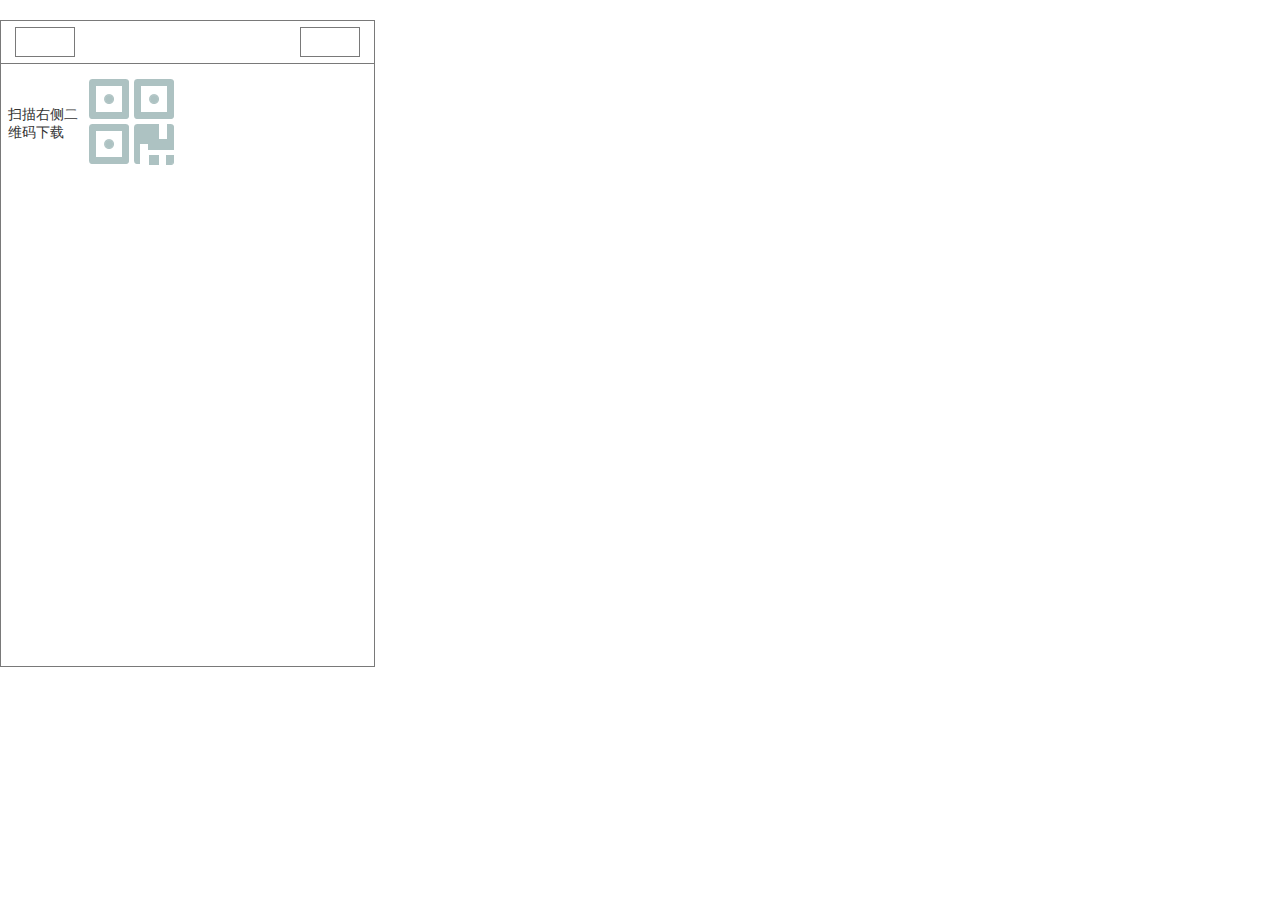
<file: index.html>
﻿<!DOCTYPE html>
<html>
  <head>
    <title>index</title>
    <meta http-equiv="X-UA-Compatible" content="IE=edge"/>
    <meta http-equiv="content-type" content="text/html; charset=utf-8"/>
    <meta name="viewport" content="width=device-width, initial-scale=0.96, user-scalable=no"/>
    <meta name="apple-mobile-web-app-capable" content="yes"/>
    <link href="resources/css/jquery-ui-themes.css" type="text/css" rel="stylesheet"/>
    <link href="resources/css/axure_rp_page.css" type="text/css" rel="stylesheet"/>
    <link href="data/styles.css" type="text/css" rel="stylesheet"/>
    <link href="files/index/styles.css" type="text/css" rel="stylesheet"/>
    <script src="resources/scripts/jquery-1.7.1.min.js"></script>
    <script src="resources/scripts/jquery-ui-1.8.10.custom.min.js"></script>
    <script src="resources/scripts/axure/axQuery.js"></script>
    <script src="resources/scripts/axure/globals.js"></script>
    <script src="resources/scripts/axutils.js"></script>
    <script src="resources/scripts/axure/annotation.js"></script>
    <script src="resources/scripts/axure/axQuery.std.js"></script>
    <script src="resources/scripts/axure/doc.js"></script>
    <script src="data/document.js"></script>
    <script src="resources/scripts/messagecenter.js"></script>
    <script src="resources/scripts/axure/events.js"></script>
    <script src="resources/scripts/axure/recording.js"></script>
    <script src="resources/scripts/axure/action.js"></script>
    <script src="resources/scripts/axure/expr.js"></script>
    <script src="resources/scripts/axure/geometry.js"></script>
    <script src="resources/scripts/axure/flyout.js"></script>
    <script src="resources/scripts/axure/ie.js"></script>
    <script src="resources/scripts/axure/model.js"></script>
    <script src="resources/scripts/axure/repeater.js"></script>
    <script src="resources/scripts/axure/sto.js"></script>
    <script src="resources/scripts/axure/utils.temp.js"></script>
    <script src="resources/scripts/axure/variables.js"></script>
    <script src="resources/scripts/axure/drag.js"></script>
    <script src="resources/scripts/axure/move.js"></script>
    <script src="resources/scripts/axure/visibility.js"></script>
    <script src="resources/scripts/axure/style.js"></script>
    <script src="resources/scripts/axure/adaptive.js"></script>
    <script src="resources/scripts/axure/tree.js"></script>
    <script src="resources/scripts/axure/init.temp.js"></script>
    <script src="files/index/data.js"></script>
    <script src="resources/scripts/axure/legacy.js"></script>
    <script src="resources/scripts/axure/viewer.js"></script>
    <script src="resources/scripts/axure/math.js"></script>
    <script type="text/javascript">
      $axure.utils.getTransparentGifPath = function() { return 'resources/images/transparent.gif'; };
      $axure.utils.getOtherPath = function() { return 'resources/Other.html'; };
      $axure.utils.getReloadPath = function() { return 'resources/reload.html'; };
    </script>
  </head>
  <body>
    <div id="base" class="">

      <!-- Unnamed (组合) -->
      <div id="u0" class="ax_default">

        <!-- 内容区 (矩形) -->
        <div id="u1" class="ax_default _形状" data-label="内容区">
          <div id="u1_div" class=""></div>
          <!-- Unnamed () -->
          <div id="u2" class="text" style="display: none; visibility: hidden">
            <p><span></span></p>
          </div>
        </div>

        <!-- 标签栏 (矩形) -->
        <div id="u3" class="ax_default _形状" data-label="标签栏">
          <div id="u3_div" class=""></div>
          <!-- Unnamed () -->
          <div id="u4" class="text" style="display: none; visibility: hidden">
            <p><span></span></p>
          </div>
        </div>

        <!-- 左按钮 (矩形) -->
        <div id="u5" class="ax_default _形状" data-label="左按钮">
          <div id="u5_div" class=""></div>
          <!-- Unnamed () -->
          <div id="u6" class="text" style="display: none; visibility: hidden">
            <p><span></span></p>
          </div>
        </div>

        <!-- 右按钮 (矩形) -->
        <div id="u7" class="ax_default _形状" data-label="右按钮">
          <div id="u7_div" class=""></div>
          <!-- Unnamed () -->
          <div id="u8" class="text" style="display: none; visibility: hidden">
            <p><span></span></p>
          </div>
        </div>
      </div>

      <!-- Unnamed (组合) -->
      <div id="u9" class="ax_default">

        <!-- Unnamed (矩形) -->
        <div id="u10" class="ax_default box_1">
          <img id="u10_img" class="img " src="images/index/u10.png"/>
          <!-- Unnamed () -->
          <div id="u11" class="text" style="display: none; visibility: hidden">
            <p><span></span></p>
          </div>
        </div>

        <!-- Unnamed (矩形) -->
        <div id="u12" class="ax_default box_1">
          <div id="u12_div" class=""></div>
          <!-- Unnamed () -->
          <div id="u13" class="text" style="display: none; visibility: hidden">
            <p><span></span></p>
          </div>
        </div>

        <!-- Unnamed (椭圆形) -->
        <div id="u14" class="ax_default ellipse">
          <img id="u14_img" class="img " src="images/index/u14.png"/>
          <!-- Unnamed () -->
          <div id="u15" class="text" style="display: none; visibility: hidden">
            <p><span></span></p>
          </div>
        </div>

        <!-- Unnamed (组合) -->
        <div id="u16" class="ax_default">

          <!-- Unnamed (矩形) -->
          <div id="u17" class="ax_default box_1">
            <img id="u17_img" class="img " src="images/index/u10.png"/>
            <!-- Unnamed () -->
            <div id="u18" class="text" style="display: none; visibility: hidden">
              <p><span></span></p>
            </div>
          </div>

          <!-- Unnamed (矩形) -->
          <div id="u19" class="ax_default box_1">
            <div id="u19_div" class=""></div>
            <!-- Unnamed () -->
            <div id="u20" class="text" style="display: none; visibility: hidden">
              <p><span></span></p>
            </div>
          </div>

          <!-- Unnamed (椭圆形) -->
          <div id="u21" class="ax_default ellipse">
            <img id="u21_img" class="img " src="images/index/u14.png"/>
            <!-- Unnamed () -->
            <div id="u22" class="text" style="display: none; visibility: hidden">
              <p><span></span></p>
            </div>
          </div>
        </div>

        <!-- Unnamed (组合) -->
        <div id="u23" class="ax_default">

          <!-- Unnamed (矩形) -->
          <div id="u24" class="ax_default box_1">
            <img id="u24_img" class="img " src="images/index/u10.png"/>
            <!-- Unnamed () -->
            <div id="u25" class="text" style="display: none; visibility: hidden">
              <p><span></span></p>
            </div>
          </div>

          <!-- Unnamed (矩形) -->
          <div id="u26" class="ax_default box_1">
            <div id="u26_div" class=""></div>
            <!-- Unnamed () -->
            <div id="u27" class="text" style="display: none; visibility: hidden">
              <p><span></span></p>
            </div>
          </div>

          <!-- Unnamed (椭圆形) -->
          <div id="u28" class="ax_default ellipse">
            <img id="u28_img" class="img " src="images/index/u14.png"/>
            <!-- Unnamed () -->
            <div id="u29" class="text" style="display: none; visibility: hidden">
              <p><span></span></p>
            </div>
          </div>
        </div>

        <!-- Unnamed (矩形) -->
        <div id="u30" class="ax_default box_1">
          <img id="u30_img" class="img " src="images/index/u10.png"/>
          <!-- Unnamed () -->
          <div id="u31" class="text" style="display: none; visibility: hidden">
            <p><span></span></p>
          </div>
        </div>

        <!-- Unnamed (矩形) -->
        <div id="u32" class="ax_default box_1">
          <div id="u32_div" class=""></div>
          <!-- Unnamed () -->
          <div id="u33" class="text" style="display: none; visibility: hidden">
            <p><span></span></p>
          </div>
        </div>

        <!-- Unnamed (矩形) -->
        <div id="u34" class="ax_default box_1">
          <div id="u34_div" class=""></div>
          <!-- Unnamed () -->
          <div id="u35" class="text" style="display: none; visibility: hidden">
            <p><span></span></p>
          </div>
        </div>

        <!-- Unnamed (矩形) -->
        <div id="u36" class="ax_default box_1">
          <div id="u36_div" class=""></div>
          <!-- Unnamed () -->
          <div id="u37" class="text" style="display: none; visibility: hidden">
            <p><span></span></p>
          </div>
        </div>

        <!-- Unnamed (矩形) -->
        <div id="u38" class="ax_default box_1">
          <img id="u38_img" class="img " src="images/index/u38.png"/>
          <!-- Unnamed () -->
          <div id="u39" class="text" style="display: none; visibility: hidden">
            <p><span></span></p>
          </div>
        </div>

        <!-- Unnamed (矩形) -->
        <div id="u40" class="ax_default box_1">
          <img id="u40_img" class="img " src="images/index/u40.png"/>
          <!-- Unnamed () -->
          <div id="u41" class="text" style="display: none; visibility: hidden">
            <p><span></span></p>
          </div>
        </div>
      </div>

      <!-- Unnamed (矩形) -->
      <div id="u42" class="ax_default label">
        <div id="u42_div" class=""></div>
        <!-- Unnamed () -->
        <div id="u43" class="text" style="visibility: visible;">
          <p><span>扫描右侧二</span></p><p><span>维码下载</span></p>
        </div>
      </div>
    </div>
  </body>
</html>
</file>
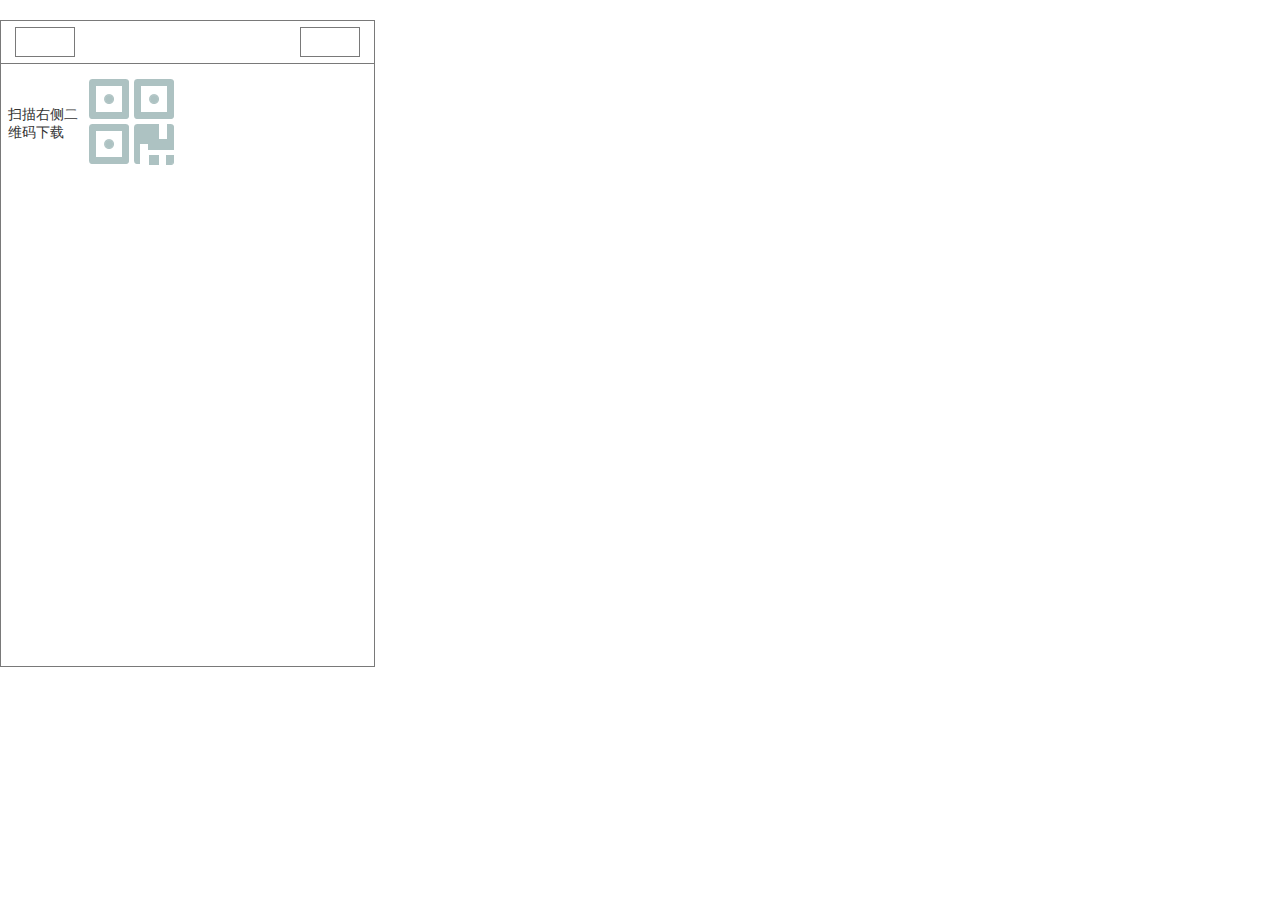
<file: page1.html>
﻿<!DOCTYPE html>
<html>
  <head>
    <title>page1</title>
    <meta http-equiv="X-UA-Compatible" content="IE=edge"/>
    <meta http-equiv="content-type" content="text/html; charset=utf-8"/>
    <meta name="viewport" content="width=device-width, initial-scale=0.96, user-scalable=no"/>
    <meta name="apple-mobile-web-app-capable" content="yes"/>
    <link href="resources/css/jquery-ui-themes.css" type="text/css" rel="stylesheet"/>
    <link href="resources/css/axure_rp_page.css" type="text/css" rel="stylesheet"/>
    <link href="data/styles.css" type="text/css" rel="stylesheet"/>
    <link href="files/page1/styles.css" type="text/css" rel="stylesheet"/>
    <script src="resources/scripts/jquery-1.7.1.min.js"></script>
    <script src="resources/scripts/jquery-ui-1.8.10.custom.min.js"></script>
    <script src="resources/scripts/axure/axQuery.js"></script>
    <script src="resources/scripts/axure/globals.js"></script>
    <script src="resources/scripts/axutils.js"></script>
    <script src="resources/scripts/axure/annotation.js"></script>
    <script src="resources/scripts/axure/axQuery.std.js"></script>
    <script src="resources/scripts/axure/doc.js"></script>
    <script src="data/document.js"></script>
    <script src="resources/scripts/messagecenter.js"></script>
    <script src="resources/scripts/axure/events.js"></script>
    <script src="resources/scripts/axure/recording.js"></script>
    <script src="resources/scripts/axure/action.js"></script>
    <script src="resources/scripts/axure/expr.js"></script>
    <script src="resources/scripts/axure/geometry.js"></script>
    <script src="resources/scripts/axure/flyout.js"></script>
    <script src="resources/scripts/axure/ie.js"></script>
    <script src="resources/scripts/axure/model.js"></script>
    <script src="resources/scripts/axure/repeater.js"></script>
    <script src="resources/scripts/axure/sto.js"></script>
    <script src="resources/scripts/axure/utils.temp.js"></script>
    <script src="resources/scripts/axure/variables.js"></script>
    <script src="resources/scripts/axure/drag.js"></script>
    <script src="resources/scripts/axure/move.js"></script>
    <script src="resources/scripts/axure/visibility.js"></script>
    <script src="resources/scripts/axure/style.js"></script>
    <script src="resources/scripts/axure/adaptive.js"></script>
    <script src="resources/scripts/axure/tree.js"></script>
    <script src="resources/scripts/axure/init.temp.js"></script>
    <script src="files/page1/data.js"></script>
    <script src="resources/scripts/axure/legacy.js"></script>
    <script src="resources/scripts/axure/viewer.js"></script>
    <script src="resources/scripts/axure/math.js"></script>
    <script type="text/javascript">
      $axure.utils.getTransparentGifPath = function() { return 'resources/images/transparent.gif'; };
      $axure.utils.getOtherPath = function() { return 'resources/Other.html'; };
      $axure.utils.getReloadPath = function() { return 'resources/reload.html'; };
    </script>
  </head>
  <body>
    <div id="base" class="">

      <!-- Unnamed (组合) -->
      <div id="u44" class="ax_default">

        <!-- 内容区 (矩形) -->
        <div id="u45" class="ax_default _形状" data-label="内容区">
          <div id="u45_div" class=""></div>
          <!-- Unnamed () -->
          <div id="u46" class="text" style="display: none; visibility: hidden">
            <p><span></span></p>
          </div>
        </div>

        <!-- 标签栏 (矩形) -->
        <div id="u47" class="ax_default _形状" data-label="标签栏">
          <div id="u47_div" class=""></div>
          <!-- Unnamed () -->
          <div id="u48" class="text" style="display: none; visibility: hidden">
            <p><span></span></p>
          </div>
        </div>

        <!-- 左按钮 (矩形) -->
        <div id="u49" class="ax_default _形状" data-label="左按钮">
          <div id="u49_div" class=""></div>
          <!-- Unnamed () -->
          <div id="u50" class="text" style="display: none; visibility: hidden">
            <p><span></span></p>
          </div>
        </div>

        <!-- 右按钮 (矩形) -->
        <div id="u51" class="ax_default _形状" data-label="右按钮">
          <div id="u51_div" class=""></div>
          <!-- Unnamed () -->
          <div id="u52" class="text" style="display: none; visibility: hidden">
            <p><span></span></p>
          </div>
        </div>
      </div>

      <!-- Unnamed (组合) -->
      <div id="u53" class="ax_default">

        <!-- Unnamed (矩形) -->
        <div id="u54" class="ax_default box_1">
          <img id="u54_img" class="img " src="images/index/u10.png"/>
          <!-- Unnamed () -->
          <div id="u55" class="text" style="display: none; visibility: hidden">
            <p><span></span></p>
          </div>
        </div>

        <!-- Unnamed (矩形) -->
        <div id="u56" class="ax_default box_1">
          <div id="u56_div" class=""></div>
          <!-- Unnamed () -->
          <div id="u57" class="text" style="display: none; visibility: hidden">
            <p><span></span></p>
          </div>
        </div>

        <!-- Unnamed (椭圆形) -->
        <div id="u58" class="ax_default ellipse">
          <img id="u58_img" class="img " src="images/index/u14.png"/>
          <!-- Unnamed () -->
          <div id="u59" class="text" style="display: none; visibility: hidden">
            <p><span></span></p>
          </div>
        </div>

        <!-- Unnamed (组合) -->
        <div id="u60" class="ax_default">

          <!-- Unnamed (矩形) -->
          <div id="u61" class="ax_default box_1">
            <img id="u61_img" class="img " src="images/index/u10.png"/>
            <!-- Unnamed () -->
            <div id="u62" class="text" style="display: none; visibility: hidden">
              <p><span></span></p>
            </div>
          </div>

          <!-- Unnamed (矩形) -->
          <div id="u63" class="ax_default box_1">
            <div id="u63_div" class=""></div>
            <!-- Unnamed () -->
            <div id="u64" class="text" style="display: none; visibility: hidden">
              <p><span></span></p>
            </div>
          </div>

          <!-- Unnamed (椭圆形) -->
          <div id="u65" class="ax_default ellipse">
            <img id="u65_img" class="img " src="images/index/u14.png"/>
            <!-- Unnamed () -->
            <div id="u66" class="text" style="display: none; visibility: hidden">
              <p><span></span></p>
            </div>
          </div>
        </div>

        <!-- Unnamed (组合) -->
        <div id="u67" class="ax_default">

          <!-- Unnamed (矩形) -->
          <div id="u68" class="ax_default box_1">
            <img id="u68_img" class="img " src="images/index/u10.png"/>
            <!-- Unnamed () -->
            <div id="u69" class="text" style="display: none; visibility: hidden">
              <p><span></span></p>
            </div>
          </div>

          <!-- Unnamed (矩形) -->
          <div id="u70" class="ax_default box_1">
            <div id="u70_div" class=""></div>
            <!-- Unnamed () -->
            <div id="u71" class="text" style="display: none; visibility: hidden">
              <p><span></span></p>
            </div>
          </div>

          <!-- Unnamed (椭圆形) -->
          <div id="u72" class="ax_default ellipse">
            <img id="u72_img" class="img " src="images/index/u14.png"/>
            <!-- Unnamed () -->
            <div id="u73" class="text" style="display: none; visibility: hidden">
              <p><span></span></p>
            </div>
          </div>
        </div>

        <!-- Unnamed (矩形) -->
        <div id="u74" class="ax_default box_1">
          <img id="u74_img" class="img " src="images/index/u10.png"/>
          <!-- Unnamed () -->
          <div id="u75" class="text" style="display: none; visibility: hidden">
            <p><span></span></p>
          </div>
        </div>

        <!-- Unnamed (矩形) -->
        <div id="u76" class="ax_default box_1">
          <div id="u76_div" class=""></div>
          <!-- Unnamed () -->
          <div id="u77" class="text" style="display: none; visibility: hidden">
            <p><span></span></p>
          </div>
        </div>

        <!-- Unnamed (矩形) -->
        <div id="u78" class="ax_default box_1">
          <div id="u78_div" class=""></div>
          <!-- Unnamed () -->
          <div id="u79" class="text" style="display: none; visibility: hidden">
            <p><span></span></p>
          </div>
        </div>

        <!-- Unnamed (矩形) -->
        <div id="u80" class="ax_default box_1">
          <div id="u80_div" class=""></div>
          <!-- Unnamed () -->
          <div id="u81" class="text" style="display: none; visibility: hidden">
            <p><span></span></p>
          </div>
        </div>

        <!-- Unnamed (矩形) -->
        <div id="u82" class="ax_default box_1">
          <img id="u82_img" class="img " src="images/index/u38.png"/>
          <!-- Unnamed () -->
          <div id="u83" class="text" style="display: none; visibility: hidden">
            <p><span></span></p>
          </div>
        </div>

        <!-- Unnamed (矩形) -->
        <div id="u84" class="ax_default box_1">
          <img id="u84_img" class="img " src="images/index/u40.png"/>
          <!-- Unnamed () -->
          <div id="u85" class="text" style="display: none; visibility: hidden">
            <p><span></span></p>
          </div>
        </div>
      </div>

      <!-- Unnamed (矩形) -->
      <div id="u86" class="ax_default label">
        <div id="u86_div" class=""></div>
        <!-- Unnamed () -->
        <div id="u87" class="text" style="visibility: visible;">
          <p><span>扫描右侧二</span></p><p><span>维码下载</span></p>
        </div>
      </div>
    </div>
  </body>
</html>
</file>
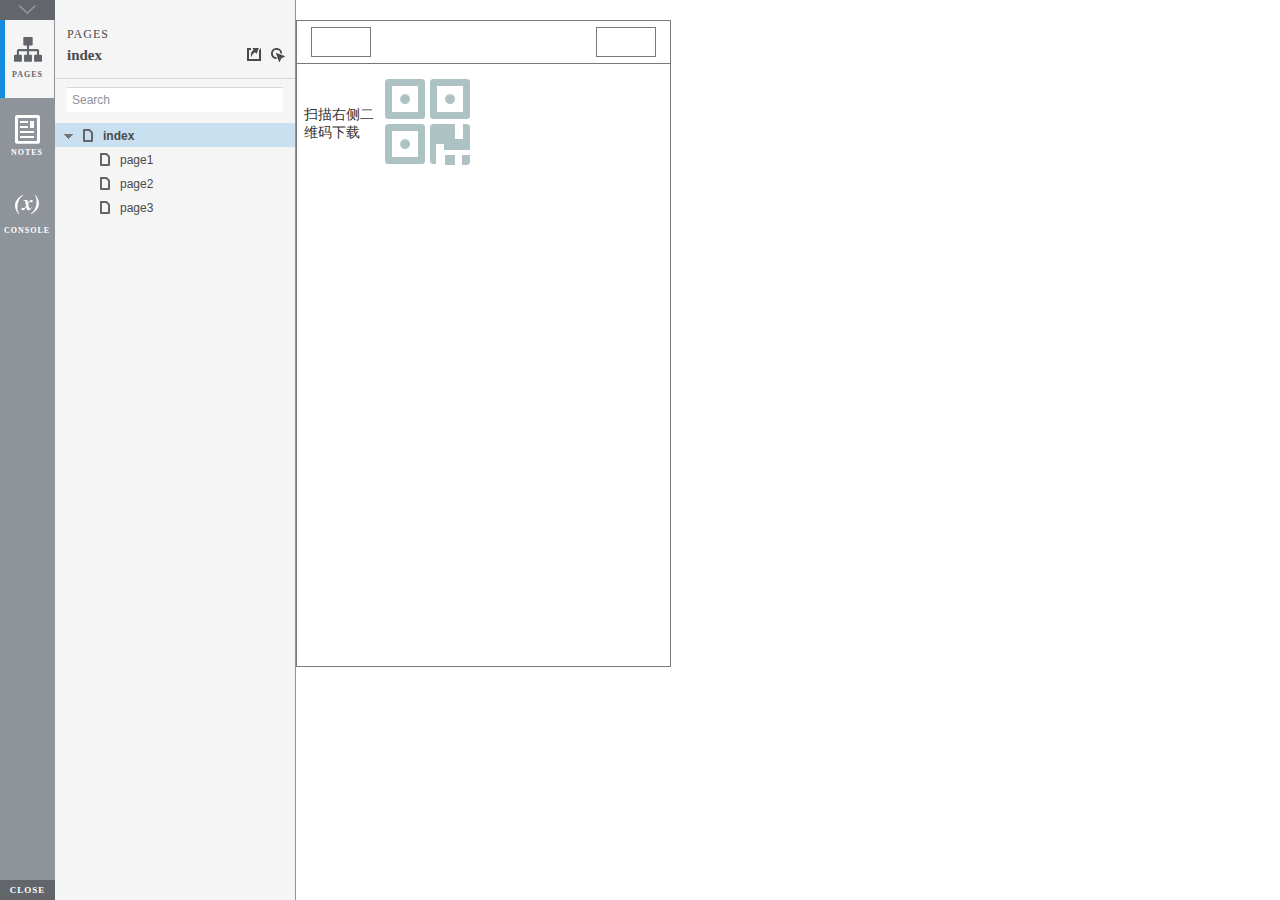
<file: start.html>
﻿<!DOCTYPE html>
<html xmlns="http://www.w3.org/1999/xhtml" xml:lang="en" lang="en">
<head>
    <title>Untitled Document</title>
    <meta http-equiv="X-UA-Compatible" content="IE=edge"/>
    <meta http-equiv="content-type" content="text/html; charset=utf-8" />
    <meta name="viewport" content="width=device-width, initial-scale=1.0" />
    <meta name="apple-mobile-web-app-capable" content="yes" />
    <link type="text/css" href="resources/css/reset.css" rel="Stylesheet" />
    <link type="text/css" href="resources/css/default.css" rel="Stylesheet" />
    <!--<link href='https://fonts.googleapis.com/css?family=Nunito:300' rel='stylesheet' type='text/css'>-->

    <script type="text/javascript">
        if (location.href.toString().indexOf('file://localhost/') == 0) {
            location.href = location.href.toString().replace('file://localhost/', 'file:///');
        }
    </script>

    <script type="text/javascript" src="resources/scripts/jquery-1.7.1.min.js"></script>
    <script type="text/javascript" src="resources/scripts/player/splitter.js"></script>
    <script type="text/javascript" src="resources/scripts/axutils.js"></script>
    <script type="text/javascript" src="resources/scripts/player/axplayer.js"></script>
    <script type="text/javascript" src="resources/scripts/messagecenter.js"></script>
    <script type="text/javascript" src="data/document.js"></script>
    <style type="text/css">

#outerContainer {
	width:1000px;
	height:1500px;
}

.vsplitbar {
    width: 3px;
    /*background: #B9B9B9;*/
    border-right: 1px solid #8f949a;
}

.vsplitbar:hover, .vsplitbar.active {
    background: #8f949a;
}

#rightPanel {
    background-color: White;
}

/*#leftPanel {
    min-width: 120px;
}*/

.splitterMask {
   position:absolute;
   top: 0;
   left: 0;
   width: 100%;
   height: 100%;
   overflow: hidden;
   background-image: url(resources/images/transparent.gif);
   z-index: 20000;
}

    </style>
    <script type="text/javascript" language="JavaScript"><!--
        var SITEMAP_COLLAPSE_VAR_NAME = 'c';
        var PLUGIN_VAR_NAME = 'g';
        var FOOTNOTES_VAR_NAME = 'fn';
        var ADAPTIVE_VIEW_VAR_NAME = 'view';
        var lastLeftPanelWidth = 295;
        var toolBarOnly = true;

        // isolate scope
        (function() {
            setUpController();
            
            var configuration = $axure.document.configuration;
            var _settings = {};
            _settings.projectId = configuration.prototypeId;
            _settings.isAxshare = configuration.isAxshare;
            _settings.loadFeedbackPlugin = configuration.loadFeedbackPlugin;
            var cHash = getHashStringVar(SITEMAP_COLLAPSE_VAR_NAME);
            _settings.startCollapsed = cHash == "1";
            if(cHash == "2") closePlayer();
            var gHash = getHashStringVar(PLUGIN_VAR_NAME);
            if(gHash == "") gHash = 1;
            _settings.startPluginGid = gHash;

            $axure.player.settings = _settings;

            $(window).bind('load', function() {
                if(CHROME_5_LOCAL && !$('body').attr('pluginDetected')) {
                    window.location = 'resources/chrome/chrome.html';
                }
            });

            $(document).ready(function() {
                $axure.page.bind('load.start', mainFrame_onload);
                $axure.messageCenter.addMessageListener(messageCenter_message);

                $(document).on('pluginShown', function (event, data) {
                    setVarInCurrentUrlHash('g', data ? data : '');
                });

                $(document).on('pluginCreated', function(event, data) {
                    if($axure.player.settings.startPluginGid == data) {
                        $axure.player.showPlugin(data);
                    }
                });

                if($axure.player.settings.loadFeedbackPlugin) {
                    if($axure.player.settings.isAxshare) {
                        $axure.utils.loadJS('/Scripts/plugins/feedback/feedback8.js');
                    } else {
                        $axure.utils.loadJS('http://share.axure.com/Scripts/plugins/feedback/feedback8.js');
                    }
                }

                if(navigator.userAgent.indexOf("MSIE") >= 0) $('#outerContainer').width('100%');
                initialize();
                if($axure.player.settings.startCollapsed) $('#outerContainer').splitter({ sizeLeft: 0 });
                else $('#outerContainer').splitter({ sizeLeft: lastLeftPanelWidth });
                $('#leftPanel').width(lastLeftPanelWidth);
                
                $(window).resize(function() { resizeContent(); });

                $('#maximizePanelContainer').hide();

                initializeLogo();

                $(window).resize();
                resizeContent();
                
                $axure.player.collapseToBar();

                if($axure.player.settings.startCollapsed) {
                    collapse();
                    $('#leftPanel').width(0);
                }

                if(MOBILE_DEVICE) {
                    $('#interfaceControlFrameMinimizeContainer').height('45px');
                    $('#interfaceControlFrameMinimizeContainer a').height('45px');
                    $('#interfaceControlFrameHeaderContainer').css('margin-top','45px');
                    $('#interfaceControlFrameCloseContainer a').css('padding','10px 0px');
                    $('#maximizePanelContainer').height('45px');//.css('top','inherit').css('bottom','0px');

                    $('body').removeClass('hashover');

                    if(IOS) {
                        $('#rightPanel').css('overflow', 'auto').css('-webkit-overflow-scrolling', 'touch').css('-ms-overflow-x', 'hidden');

                        window.addEventListener("orientationchange", function() {
                            var viewport = document.querySelector("meta[name=viewport]");
                            //so iOS doesn't zoom when switching back to portrait
                            viewport.setAttribute('content', 'width=device-width, initial-scale=1.0, maximum-scale=1.0');
                            viewport.setAttribute('content', 'width=device-width, initial-scale=1.0');
                            resizeContent();
                        }, false);

                        $axure.page.bind('load.start', function() {
                            resizeContent();
                        });
                    }
                }

            });

            function initialize() {
                var legacyQString = getQueryString("Page");
                if (legacyQString.length > 0) {
                    location.href = location.href.substring(0, location.href.indexOf("?")) + "#p=" + legacyQString;
                    return;
                }

                var mainFrame = document.getElementById("mainFrame");
                mainFrame.contentWindow.location.href = getInitialUrl();
            }

            function initializeLogo() {
                if($axure.document.configuration.logoImagePath) {
                    var image = new Image();
                    image.onload = function() {
                        $('#logoImage').css('max-width', this.width + 'px');
                        $axure.player.resizeContent();
                    };
                    image.src = $axure.document.configuration.logoImagePath;
                
                    $('#interfaceControlFrameLogoImageContainer').html('<img id="logoImage" src="" />');
                    $('#logoImage').attr('src', $axure.document.configuration.logoImagePath).load(function() { resizeContent(); });
                } else $('#interfaceControlFrameLogoImageContainer').hide();

                if ($axure.document.configuration.logoImageCaption) {
                    $('#interfaceControlFrameLogoCaptionContainer').html($axure.document.configuration.logoImageCaption);
                } else $('#interfaceControlFrameLogoCaptionContainer').hide();

                if(!$('#interfaceControlFrameLogoImageContainer').is(':visible') && !$('#interfaceControlFrameLogoCaptionContainer').is(':visible')) {
                    $('#interfaceControlFrameLogoContainer').hide();
                }
            }

            var resizeContent = $axure.player.resizeContent = function() {
                var newHeight = $(window).height();
                var newWidth = $(window).width();

                var controlContainerHeight = newHeight;// - 30;
                if($('#interfaceControlFrameLogoContainer').is(':visible')) controlContainerHeight -= $('#interfaceControlFrameLogoContainer').outerHeight();// + 16;

                $('#outerContainer').height(newHeight).width(newWidth);
                $('.vsplitbar').height(newHeight);
                $('#leftPanel').height(newHeight);
                $('#interfaceControlFrame').height(newHeight);
                $('#interfaceControlFrameContainer').height(newHeight);
                $('#interfaceControlFrameHostContainer').height(controlContainerHeight);

                $('#rightPanel').height(newHeight);
                $('#mainFrame').height(newHeight);

                if($('#leftPanel').is(':visible')) $('#rightPanel').width($(window).width() - $('#leftPanel').width() - 1);// $('.vsplitbar').width());
                else $('#rightPanel').width($(window).width());

                $(document).trigger('ContainerHeightChange',[controlContainerHeight]);

                if(MOBILE_DEVICE) {
                    if(!(getHashStringVar(ADAPTIVE_VIEW_VAR_NAME).length > 0)) $axure.messageCenter.postMessage('setAdaptiveViewForSize', {'width':newWidth, 'height':$('#rightPanel').height()});
                }
            }

            var collapseToBar = $axure.player.collapseToBar = function() {
                lastLeftPanelWidth = $('#leftPanel').width();
                $('#leftPanel').width('55px');
                $('.vsplitbar').hide();
                $('#rightPanel').width($(window).width() - $('#leftPanel').width());
                $(window).resize();
                $('#outerContainer').trigger('resize');
                toolBarOnly = true;
            }

            var expandFromBar = $axure.player.expandFromBar = function() {
                if($('.vsplitbar').is(':visible')) return;

                $('#leftPanel').width(lastLeftPanelWidth);
                $('.vsplitbar').show();
                $('#rightPanel').width($(window).width() - $('#leftPanel').width() - 1);// $('.vsplitbar').width());
                $(window).resize();
                $('#outerContainer').trigger('resize');
                toolBarOnly = false;
            }

        })();

        function messageCenter_message(message, data) {
            if(message == 'expandFrame') expand();
            else if(message == 'getCollapseFrameOnLoad' && $axure.player.settings.startCollapsed && !MOBILE_DEVICE) $axure.messageCenter.postMessage('collapseFrameOnLoad');
        }

        
        function getInitialUrl() {
            var pageName = getHashStringVar("p");
            if(pageName.length > 0) return pageName + ".html";
            else {
                var url = getFirstPageUrl($axure.document.sitemap.rootNodes);
                return (url ? url : "about:blank");
            }
        }

        function getFirstPageUrl(nodes) {
            for (var i = 0; i < nodes.length; i++) {
                var node = nodes[i];
                if (node.url) return node.url;
                else {
                    var hasChildren = (node.children && node.children.length > 0);
                    if (hasChildren) {
                        var url = getFirstPageUrl(node.children);
                        if (url) return url;
                    }
                }
            }
            return null;
        }

        function closePlayer() {
            if($axure.page.location) window.location.href = $axure.page.location;
            else {
                var pageFile = getInitialUrl();
                var currentLocation = window.location.toString();
                window.location.href = currentLocation.substr(0, currentLocation.lastIndexOf("/") + 1) + pageFile;
            }
        }

        function replaceHash(newHash) {
            var currentLocWithoutHash = window.location.toString().split('#')[0];

            //We use replace so that every hash change doesn't get appended to the history stack.
            //We use replaceState in browsers that support it, else replace the location
            if(typeof window.history.replaceState != 'undefined') {
                try {
                    //Chrome 45 (Version 45.0.2454.85 m) started throwing an error here when generated locally (this only happens with sitemap open) which broke all interactions.
                    //try catch breaks the url adjusting nicely when the sitemap is open, but all interactions and forward and back buttons work.
                    //Uncaught SecurityError: Failed to execute 'replaceState' on 'History': A history state object with URL 'file:///C:/Users/Ian/Documents/Axure/HTML/Untitled/start.html#p=home' cannot be created in a document with origin 'null'.
                    window.history.replaceState(null, null, currentLocWithoutHash + newHash);
                } catch(ex) {}
            } else {
                window.location.replace(currentLocWithoutHash + newHash);
            }
        }

        function collapse() {
            setVarInCurrentUrlHash('c', 1);
            if(!toolBarOnly) lastLeftPanelWidth = $('#leftPanel').width();

            $('#maximizePanelContainer').show();
            $('#leftPanel').hide();
            $('.vsplitbar').hide();
            $('#rightPanel').width($(window).width());
            $(window).resize();
            $('#outerContainer').trigger('resize');

            $(document).trigger('sidebarCollapse');

            if(MOBILE_DEVICE) {
                $('#maximizePanelContainer').animate({
                    top:$('#rightPanel').height() - $('#maximizePanelContainer').height()
                }, 300, 'swing', function() {
                    $('#maximizePanelContainer').css('top', 'inherit').css('bottom', '0px');
                });
            }
        }

        function expand() {
            if(MOBILE_DEVICE) {
                $('#maximizePanelContainer').css('top', '0px').css('bottom', 'inherit');
            }

            deleteVarFromCurrentUrlHash('c');
            $('#maximizePanelContainer').hide();
            $('#leftPanel').width(lastLeftPanelWidth);
            $('#leftPanel').show();
            if(!toolBarOnly) {
                $('.vsplitbar').show();
                $('#rightPanel').width($(window).width() - $('#leftPanel').width() - 1);
            } else {
                $axure.player.collapseToBar();
            }
            $(window).resize();
            $('#outerContainer').trigger('resize');

            $(document).trigger('sidebarExpanded');
        }


        function mainFrame_onload() {
            if($axure.page.pageName) document.title = $axure.page.pageName;
        }

        function getQueryString(query) {
            var qstring = self.location.href.split("?");
            if(qstring.length < 2) return "";
            return GetParameter(qstring, query);
        }
        
        function GetParameter(qstring, query) {
            var prms = qstring[1].split("&");
            var frmelements = new Array();
            var currprmeter, querystr = "";

            for(var i = 0; i < prms.length; i++) {
                currprmeter = prms[i].split("=");
                frmelements[i] = new Array();
                frmelements[i][0] = currprmeter[0];
                frmelements[i][1] = currprmeter[1];
            }

            for(j = 0; j < frmelements.length; j++) {
                if(frmelements[j][0].toLowerCase() == query.toLowerCase()) {
                    querystr = frmelements[j][1];
                    break;
                }
            }
            return querystr;
        }
        
        function getHashStringVar(query) {
            var qstring = self.location.href.split("#");
            if(qstring.length < 2) return "";
            return GetParameter(qstring, query);
        }

        function setHashStringVar(currentHash, varName, varVal) {
            var varWithEqual = varName + '=';
            var poundVarWithEqual = varVal === '' ? '' :  '#' + varName + '=' + varVal;
            var ampVarWithEqual = varVal === '' ? '' :  '&' + varName + '=' + varVal;
            var hashToSet = '';

            var pageIndex = currentHash.indexOf('#' + varWithEqual);
            if(pageIndex == -1) pageIndex = currentHash.indexOf('&' + varWithEqual);
            if(pageIndex != -1) {
                var newHash = currentHash.substring(0, pageIndex);

                newHash = newHash == '' ? poundVarWithEqual : newHash + ampVarWithEqual;

                var ampIndex = currentHash.indexOf('&', pageIndex + 1);
                if(ampIndex != -1) {
                    newHash = newHash == '' ? '#' + currentHash.substring(ampIndex + 1) : newHash + currentHash.substring(ampIndex);
                }
                hashToSet = newHash;
            } else if(currentHash.indexOf('#') != -1) {
                hashToSet = currentHash + ampVarWithEqual;
            } else {
                hashToSet = poundVarWithEqual;
            }

            if(hashToSet != '' || varVal == '') {
                return hashToSet;
            }

            return null;
        }

        function setVarInCurrentUrlHash(varName, varVal) {
            var newHash = setHashStringVar(window.location.hash, varName, varVal);

            if(newHash != null) {
                replaceHash(newHash);
            }
        }

        function deleteHashStringVar(currentHash, varName) {
            var varWithEqual = varName + '=';

            var pageIndex = currentHash.indexOf('#' + varWithEqual);
            if(pageIndex == -1) pageIndex = currentHash.indexOf('&' + varWithEqual);
            if(pageIndex != -1) {
                var newHash = currentHash.substring(0, pageIndex);

                var ampIndex = currentHash.indexOf('&', pageIndex + 1);

                //IF begin of string....if none blank, ELSE # instead of & and rest
                //IF in string....prefix + if none blank, ELSE &-rest
                if(newHash == '') { //beginning of string
                    newHash = ampIndex != -1 ? '#' + currentHash.substring(ampIndex + 1) : '';
                } else { //somewhere in the middle
                    newHash = newHash + (ampIndex != -1 ? currentHash.substring(ampIndex) : '');
                }

                return newHash;
            }

            return null;
        }

        function deleteVarFromCurrentUrlHash(varName) {
            var newHash = deleteHashStringVar(window.location.hash, varName);

            if(newHash != null) {
                replaceHash(newHash);
            }
        }
    --></script>

    <link type="text/css" rel="Stylesheet" href="plugins/sitemap/styles/sitemap.css" />
    <script type="text/javascript" src="plugins/sitemap/sitemap.js"></script>
    <link type="text/css" rel="Stylesheet" href="plugins/page_notes/styles/page_notes.css" />
    <script type="text/javascript" src="plugins/page_notes/page_notes.js"></script>
    <!--<link type="text/css" rel="Stylesheet" href="plugins/recordplay/styles/recordplay.css" />
    <script type="text/javascript" src="plugins/recordplay/recordplay.js"></script>-->
    <link type="text/css" rel="Stylesheet" href="plugins/debug/styles/debug.css" />
    <script type="text/javascript" src="plugins/debug/debug.js"></script>

</head>
<body scroll="no" class="hashover">
    <div id="outerContainer">

        <div id="leftPanel">
            <div id="interfaceControlFrame">
                <div id="interfaceControlFrameMinimizeContainer">
                    <a title="Collapse" id="interfaceControlFrameMinimizeButton" onclick="collapse();">&nbsp;</a>
                </div>
                <div id="interfaceControlFrameHeaderContainer">
                    <ul id="interfaceControlFrameHeader"></ul>
                </div>
                <div id="interfaceControlFrameContainer">
                    <div id="interfaceControlFrameLogoContainer">
                        <div id="interfaceControlFrameLogoImageContainer"></div>
                        <div id="interfaceControlFrameLogoCaptionContainer"></div>
                    </div>
                    <div id="interfaceControlFrameHostContainer">
                    </div>
                </div>
                <div id="interfaceControlFrameCloseContainer">
                    <a title="Close" id="interfaceControlFrameCloseButton" onclick="closePlayer();">CLOSE</a>
                </div>
            </div>
        </div>
        <div id="rightPanel">
            <iframe id="mainFrame" name="mainFrame" width="100%" height="100%" src="" frameborder="0" style="display: block;" webkitallowfullscreen mozallowfullscreen allowfullscreen></iframe>
        </div>

    </div>

    <div id="maximizePanelContainer">
        <iframe id="expandFrame" src="resources/expand.html" width="100%" height="100%" scrolling="no" allowtransparency="true" frameborder="0"></iframe>
    </div>

</body>
</html>
</file>
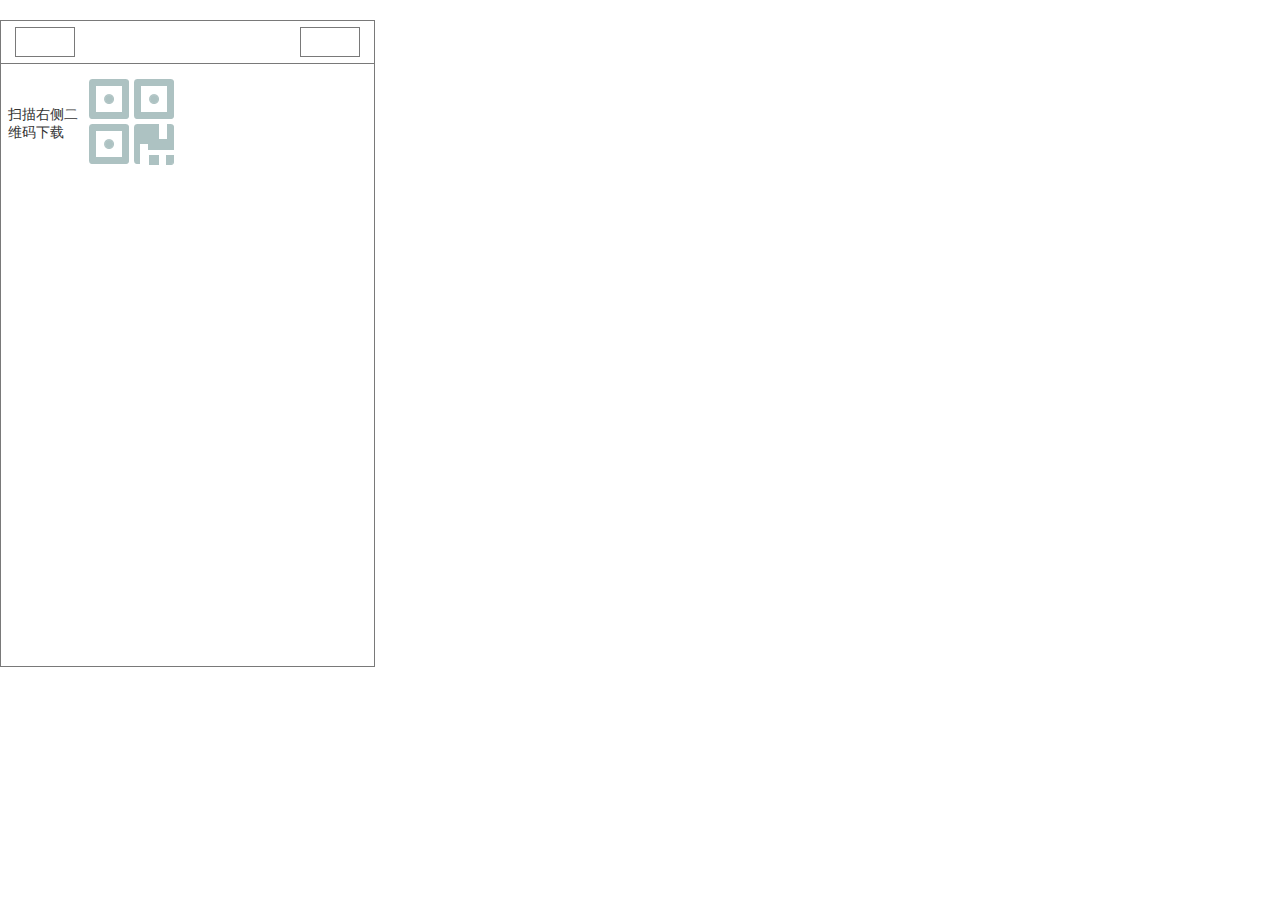
<file: resources/reload.html>
﻿<html>
	<head>
		<title></title>
	</head>
	<body>
	
	<script language="javascript">
	function getUrl() {
      var query = window.location.hash.substring(1);
      var vars = query.split("&&&");
      for (var i=0;i<vars.length;i++) {
        var url = vars[i];
        return decodeURI(url).replace("html%23","html#");
      } 
    }

    var rel = '../';
    var url = getUrl();
    if (url.indexOf(":") > 0 && url.indexOf(":") < 10) rel = '';
	self.location.href = rel + url;
	</script>
	
	</body>
</html>
</file>
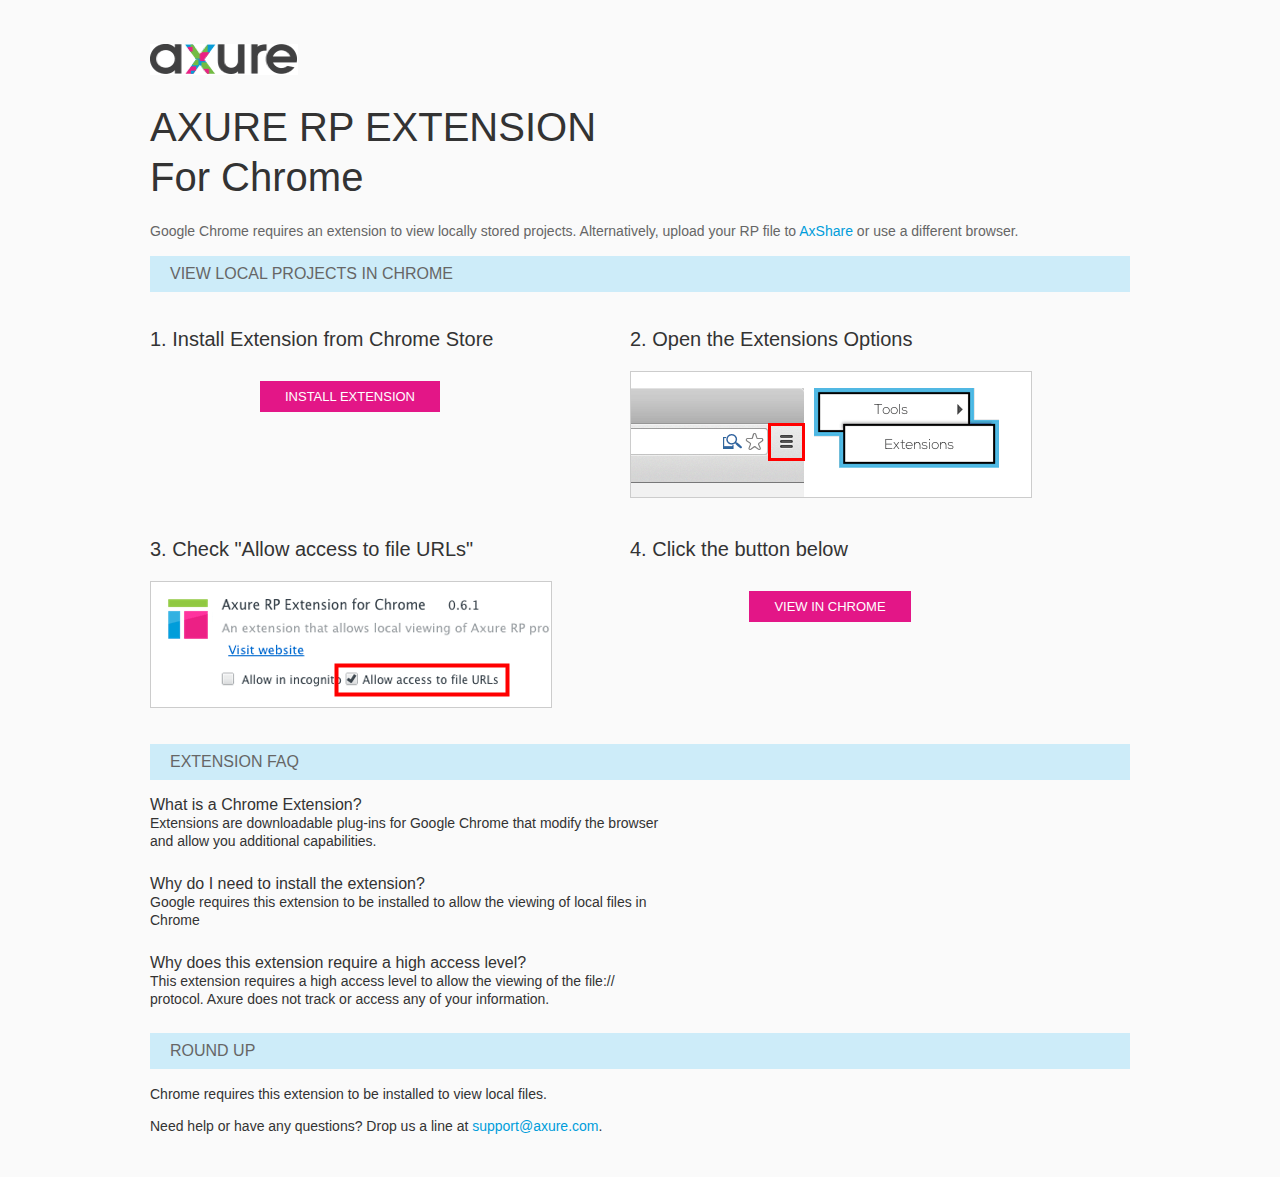
<file: resources/chrome/chrome.html>
<html>
<head>
    <title>Install the Axure RP Chrome Extension</title>
    <style type="text/css">
        *
        {
            font-family: Helvetica, Arial, sans-serif;
        }
        body
        {
            text-align: center;
            background-color: #fafafa;
        }
        p
        {
            font-size: 14px;
            line-height: 18px;
            color: #333333;
        }
        div.container
        {
            width: 980px;
            margin-left: auto;
            margin-right: auto;
            text-align: left;
        }
        a
        {
            text-decoration: none;
            color: #009dda;
        }
        .button
        {
            background: #E31687;
            font: normal 16px Arial, sans-serif;
            color: #FFFFFF;
            padding: 8px 25px 8px 25px;
            border: 0;
            display: inline-block;
            margin-top: 10px;
            text-transform: uppercase;
            font-size: 13px;
        }
        a:hover.button
        {
            opacity: .8;
        }
        div.left
        {
            width: 400px;
            float: left;
            margin-right: 80px;
        }
        div.right
        {
            width: 400px;
            float: left;
        }
        div.buttonContainer
        {
            text-align: center;
        }
        h1
        {
            font-size: 40px;
            color: #333333;
            line-height: 50px;
            margin-bottom: 20px;
            font-weight: normal;
        }
        h2
        {
            font-size: 38px;
            font-weight: normal;
            color: #08639C;
            text-align: center;
        }
        h3
        {
            font-size: 20px;
            color: #333333;
            font-weight: normal;
        }
        .heading
        {
            background-color: #cdecf9;
            height: 36px;
            line-height: 36px;
            padding-left: 20px;
            font-size: 16px;
            color: #666666;
        }
        span.faq
        {
            font-size: 16px;
            font-weight: normal;
            color: #333333;
            display: block;
        }
    </style>
</head>
<body>
    <div class="container">
        <br />
        <br />
        <img src="axure_logo.gif" alt="axure" />
        <br />
        <h1>
            AXURE RP EXTENSION<br />
            For Chrome</h1>
        <p style="font-size: 14px; color: #666666; margin-top: 10px;">
            Google Chrome requires an extension to view locally stored projects. Alternatively,
            upload your RP file to <a href="https://share.axure.com">AxShare</a> or use a different
            browser.</p>
        <h3 class="heading">
            VIEW LOCAL PROJECTS IN CHROME</h3>
        <div class="left">
            <h3>
                1. Install Extension from Chrome Store</h3>
            <div class="buttonContainer">
                <a class="button" href="https://chrome.google.com/webstore/detail/dogkpdfcklifaemcdfbildhcofnopogp"
                    target="_blank">Install Extension</a>
            </div>
        </div>
        <div class="right">
            <h3>
                2. Open the Extensions Options</h3>
            <img src="extensions_menu.gif" alt="extensions" />
        </div>
        <div style="clear: both; height: 20px;">
            &nbsp;</div>
        <div class="left">
            <h3>
                3. Check "Allow access to file URLs"</h3>
            <img src="allow_access.gif" alt="allow access" />
        </div>
        <div class="right">
            <h3>
                4. Click the button below</h3>
            <div class="buttonContainer">
                <a class="button" href="../../start.html">View in Chrome</a>
            </div>
        </div>
        <div style="clear: both; height: 20px;">
        </div>
        <h3 class="heading">
            EXTENSION FAQ</h3>
        <p>
            <span class="faq">What is a Chrome Extension?</span> Extensions are downloadable
            plug-ins for Google Chrome that modify the browser<br />
            and allow you additional capabilities.
        </p>
        <p style="margin-top: 25px;">
            <span class="faq">Why do I need to install the extension?</span> Google requires
            this extension to be installed to allow the viewing of local files in<br />
            Chrome
        </p>
        <p style="margin-top: 25px; margin-bottom: 25px;">
            <span class="faq">Why does this extension require a high access level?</span> This
            extension requires a high access level to allow the viewing of the file://<br />
            protocol. Axure does not track or access any of your information.
        </p>
        <h3 class="heading">
            ROUND UP</h3>
        <p>
            Chrome requires this extension to be installed to view local files.</p>
        <p>
            Need help or have any questions? Drop us a line at <a href="mailto:support@axure.com">
                support@axure.com</a>.
        </p>
        <div style="clear: both; height: 20px;">
        </div>
    </div>
</body>
</html>
</file>
<file: resources/css/axure_rp_page.css>
﻿/* so the window resize fires within a frame in IE7 */
html, body {
    height: 100%;
}

a {
    color: inherit;
}

p {
    margin: 0px;
    text-rendering: optimizeLegibility;
    font-feature-settings: "kern" 1;
    -webkit-font-feature-settings: "kern";
    -moz-font-feature-settings: "kern";
    -moz-font-feature-settings: "kern=1";
    font-kerning: normal;
}

iframe {
    background: #FFFFFF;
}

/* to match IE with C, FF */
input {
    padding: 1px 0px 1px 0px;
    box-sizing: border-box;
    -moz-box-sizing: border-box;
}

textarea {
    margin: 0px;
    box-sizing: border-box;
    -moz-box-sizing: border-box;
}

div.intcases {
    font-family: arial; 
    font-size: 12px;
    text-align:left; 
    border:1px solid #AAA; 
    background:#FFF none repeat scroll 0% 0%; 
    z-index:9999; 
    visibility:hidden; 
    position:absolute;
    padding: 0px;
    border-radius: 3px;
    white-space: nowrap;
}

div.intcaselink {
    cursor: pointer;
    padding: 3px 8px 3px 8px;
    margin: 5px;
    background:#EEE none repeat scroll 0% 0%; 
    border:1px solid #AAA;
    border-radius: 3px;
}

div.refpageimage {
    position: absolute;
    left: 0px;
    top: 0px;
    font-size: 0px;
    width: 16px;
    height: 16px;
    cursor: pointer;
    background-image: url(images/newwindow.gif);
    background-repeat: no-repeat;
}

div.annnoteimage {
    position: absolute;
    left: 0px;
    top: 0px;
    font-size: 0px;
    /*width: 16px;
    height: 12px;*/
    cursor: help;
    /*background-image: url(images/note.gif);*/
    /*background-repeat: no-repeat;*/
    width: 13px;
    height: 12px;
    padding-top: 1px;
    text-align: center;
    background-color: #138CDD;
    -moz-box-shadow: 1px 1px 3px #aaa;
    -webkit-box-shadow: 1px 1px 3px #aaa;
    box-shadow: 1px 1px 3px #aaa;
}

div.annnoteline {
    display: inline-block;
    width: 9px;
    height: 1px;
    border-bottom: 1px solid white;
    margin-top: 1px;
}

div.annnotelabel {
    position: absolute;
    left: 0px;
    top: 0px;
    font-family: Helvetica,Arial;
    font-size: 10px;
    /*border: 1px solid rgb(166,221,242);*/
    cursor: help;
    /*background:rgb(0,157,217) none repeat scroll 0% 0%;*/ 
    padding: 1px 3px 1px 3px;
    white-space: nowrap;
    color: white;
    
    background-color: #138CDD;
    -moz-box-shadow: 1px 1px 3px #aaa;
    -webkit-box-shadow: 1px 1px 3px #aaa;
    box-shadow: 1px 1px 3px #aaa;
}

.annotation {
    font-size: 12px;
    padding-left: 2px;
    margin-bottom: 5px;
}

.annotationName {
    /*font-size: 13px;
    font-weight: bold;
    margin-bottom: 3px;
    white-space: nowrap;*/

    font-family: 'Trebuchet MS';
    font-size: 14px;
    font-weight: bold;
    margin-bottom: 5px;
    white-space: nowrap;
}

.annotationValue {
    font-family: Arial, Helvetica, Sans-Serif;
    font-size: 12px;
    color: #4a4a4a;
    line-height: 21px;
    margin-bottom: 20px;
}

.noteLink {
    text-decoration: inherit;
    color: inherit;
}

.noteLink:hover {
    background-color: white;
}

/* this is a fix for the issue where dialogs jump around and takes the text-align from the body */
.dialogFix {
    position:absolute;
    text-align:left;
    border: 1px solid #8f949a;
}


@keyframes pulsate {
  from {
    box-shadow: 0 0 10px #15d6ba;
  }
  to {
    box-shadow: 0 0 20px #15d6ba;
  }
}

@-webkit-keyframes pulsate {
  from {
    -webkit-box-shadow: 0 0 10px #15d6ba;
    box-shadow: 0 0 10px #15d6ba;
  }
  to {
    -webkit-box-shadow: 0 0 20px #15d6ba;
    box-shadow: 0 0 20px #15d6ba;
  }
}
 
@-moz-keyframes pulsate {
  from {
    -moz-box-shadow: 0 0 10px #15d6ba;
    box-shadow: 0 0 10px #15d6ba;
  }
  to {
    -moz-box-shadow: 0 0 20px #15d6ba;
    box-shadow: 0 0 20px #15d6ba;
  }
}

.legacyPulsateBorder {
    /*border: 5px solid #15d6ba;
    margin: -5px;*/
    -moz-box-shadow: 0 0 10px 3px #15d6ba;
    box-shadow: 0 0 10px 3px #15d6ba;
}

.pulsateBorder {
  animation-name: pulsate;
  animation-timing-function: ease-in-out;
  animation-duration: 0.9s;
  animation-iteration-count: infinite;
  animation-direction: alternate;
  
  -webkit-animation-name: pulsate;
  -webkit-animation-timing-function: ease-in-out;
  -webkit-animation-duration: 0.9s;
  -webkit-animation-iteration-count: infinite;
  -webkit-animation-direction: alternate;

  -moz-animation-name: pulsate;
  -moz-animation-timing-function: ease-in-out;
  -moz-animation-duration: 0.9s;
  -moz-animation-iteration-count: infinite;
  -moz-animation-direction: alternate;
}

.ax_default_hidden, .ax_default_unplaced{
    display: none;
    visibility: hidden;
}

.widgetNoteSelected {
    -moz-box-shadow: 0 0 10px 3px #138CDD;
    box-shadow: 0 0 10px 3px #138CDD;
    /*-moz-box-shadow: 0 0 20px #3915d6;
    box-shadow: 0 0 20px #3915d6;*/
    /*border: 3px solid #3915d6;*/
    /*margin: -3px;*/
}


.singleImg {
    display: none;
    visibility: hidden;
}
</file>
<file: data/styles.css>
﻿.ax_default {
  font-family:'Arial Normal', 'Arial';
  font-weight:400;
  font-style:normal;
  font-size:13px;
  color:#333333;
  text-align:center;
  line-height:normal;
}
._一级标题 {
  font-family:'Arial Normal', 'Arial';
  font-weight:bold;
  font-style:normal;
  font-size:32px;
  text-align:left;
}
._二级标题 {
  font-family:'Arial Normal', 'Arial';
  font-weight:bold;
  font-style:normal;
  font-size:24px;
  text-align:left;
}
._三级标题 {
  font-family:'Arial Normal', 'Arial';
  font-weight:bold;
  font-style:normal;
  font-size:18px;
  text-align:left;
}
._四级标题 {
  font-family:'Arial Normal', 'Arial';
  font-weight:bold;
  font-style:normal;
  font-size:14px;
  text-align:left;
}
._五级标题 {
  font-family:'Arial Normal', 'Arial';
  font-weight:bold;
  font-style:normal;
  text-align:left;
}
._六级标题 {
  font-family:'Arial Normal', 'Arial';
  font-weight:bold;
  font-style:normal;
  font-size:10px;
  text-align:left;
}
.label {
  font-size:14px;
  text-align:left;
}
._文本段落 {
  text-align:left;
}
._形状 {
  font-family:'Arial Normal', 'Arial';
  font-weight:400;
  font-style:normal;
}
.box_1 {
}
.ellipse {
}
</file>
<file: files/index/styles.css>
﻿body {
  margin:0px;
  background-image:none;
  position:static;
  left:auto;
  width:375px;
  margin-left:0;
  margin-right:0;
  text-align:left;
}
#base {
  position:absolute;
  z-index:0;
}
#u0 {
  position:absolute;
  left:0px;
  top:0px;
  width:0px;
  height:0px;
}
#u1_div {
  position:absolute;
  left:0px;
  top:0px;
  width:375px;
  height:647px;
  background:inherit;
  background-color:rgba(255, 255, 255, 0.698039215686274);
  box-sizing:border-box;
  border-width:1px;
  border-style:solid;
  border-color:rgba(121, 121, 121, 1);
  border-radius:0px;
  -moz-box-shadow:none;
  -webkit-box-shadow:none;
  box-shadow:none;
}
#u1 {
  position:absolute;
  left:0px;
  top:20px;
  width:375px;
  height:647px;
}
#u2 {
  position:absolute;
  left:2px;
  top:316px;
  width:371px;
  visibility:hidden;
  word-wrap:break-word;
}
#u3_div {
  position:absolute;
  left:0px;
  top:0px;
  width:375px;
  height:44px;
  background:inherit;
  background-color:rgba(255, 255, 255, 0.698039215686274);
  box-sizing:border-box;
  border-width:1px;
  border-style:solid;
  border-color:rgba(121, 121, 121, 1);
  border-radius:0px;
  -moz-box-shadow:none;
  -webkit-box-shadow:none;
  box-shadow:none;
  font-size:20px;
}
#u3 {
  position:absolute;
  left:0px;
  top:20px;
  width:375px;
  height:44px;
  font-size:20px;
}
#u4 {
  position:absolute;
  left:2px;
  top:14px;
  width:371px;
  visibility:hidden;
  word-wrap:break-word;
}
#u5_div {
  position:absolute;
  left:0px;
  top:0px;
  width:60px;
  height:30px;
  background:inherit;
  background-color:rgba(255, 255, 255, 1);
  box-sizing:border-box;
  border-width:1px;
  border-style:solid;
  border-color:rgba(121, 121, 121, 1);
  border-radius:0px;
  -moz-box-shadow:none;
  -webkit-box-shadow:none;
  box-shadow:none;
  font-size:14px;
}
#u5 {
  position:absolute;
  left:15px;
  top:27px;
  width:60px;
  height:30px;
  font-size:14px;
}
#u6 {
  position:absolute;
  left:2px;
  top:7px;
  width:56px;
  visibility:hidden;
  word-wrap:break-word;
}
#u7_div {
  position:absolute;
  left:0px;
  top:0px;
  width:60px;
  height:30px;
  background:inherit;
  background-color:rgba(255, 255, 255, 1);
  box-sizing:border-box;
  border-width:1px;
  border-style:solid;
  border-color:rgba(121, 121, 121, 1);
  border-radius:0px;
  -moz-box-shadow:none;
  -webkit-box-shadow:none;
  box-shadow:none;
  font-size:14px;
}
#u7 {
  position:absolute;
  left:300px;
  top:27px;
  width:60px;
  height:30px;
  font-size:14px;
}
#u8 {
  position:absolute;
  left:2px;
  top:7px;
  width:56px;
  visibility:hidden;
  word-wrap:break-word;
}
#u9 {
  position:absolute;
  left:0px;
  top:0px;
  width:0px;
  height:0px;
}
#u10_img {
  position:absolute;
  left:0px;
  top:0px;
  width:40px;
  height:40px;
}
#u10 {
  position:absolute;
  left:89px;
  top:79px;
  width:40px;
  height:40px;
}
#u11 {
  position:absolute;
  left:2px;
  top:12px;
  width:36px;
  visibility:hidden;
  word-wrap:break-word;
}
#u12_div {
  position:absolute;
  left:0px;
  top:0px;
  width:26px;
  height:26px;
  background:inherit;
  background-color:rgba(255, 255, 255, 1);
  box-sizing:border-box;
  border-width:1px;
  border-style:solid;
  border-color:rgba(255, 255, 255, 1);
  border-radius:0px;
  -moz-box-shadow:none;
  -webkit-box-shadow:none;
  box-shadow:none;
}
#u12 {
  position:absolute;
  left:96px;
  top:86px;
  width:26px;
  height:26px;
}
#u13 {
  position:absolute;
  left:2px;
  top:5px;
  width:22px;
  visibility:hidden;
  word-wrap:break-word;
}
#u14_img {
  position:absolute;
  left:0px;
  top:0px;
  width:10px;
  height:10px;
}
#u14 {
  position:absolute;
  left:104px;
  top:94px;
  width:10px;
  height:10px;
}
#u15 {
  position:absolute;
  left:2px;
  top:-3px;
  width:6px;
  visibility:hidden;
  word-wrap:break-word;
}
#u16 {
  position:absolute;
  left:0px;
  top:0px;
  width:0px;
  height:0px;
}
#u17_img {
  position:absolute;
  left:0px;
  top:0px;
  width:40px;
  height:40px;
}
#u17 {
  position:absolute;
  left:134px;
  top:79px;
  width:40px;
  height:40px;
}
#u18 {
  position:absolute;
  left:2px;
  top:12px;
  width:36px;
  visibility:hidden;
  word-wrap:break-word;
}
#u19_div {
  position:absolute;
  left:0px;
  top:0px;
  width:26px;
  height:26px;
  background:inherit;
  background-color:rgba(255, 255, 255, 1);
  box-sizing:border-box;
  border-width:1px;
  border-style:solid;
  border-color:rgba(255, 255, 255, 1);
  border-radius:0px;
  -moz-box-shadow:none;
  -webkit-box-shadow:none;
  box-shadow:none;
}
#u19 {
  position:absolute;
  left:141px;
  top:86px;
  width:26px;
  height:26px;
}
#u20 {
  position:absolute;
  left:2px;
  top:5px;
  width:22px;
  visibility:hidden;
  word-wrap:break-word;
}
#u21_img {
  position:absolute;
  left:0px;
  top:0px;
  width:10px;
  height:10px;
}
#u21 {
  position:absolute;
  left:149px;
  top:94px;
  width:10px;
  height:10px;
}
#u22 {
  position:absolute;
  left:2px;
  top:-3px;
  width:6px;
  visibility:hidden;
  word-wrap:break-word;
}
#u23 {
  position:absolute;
  left:0px;
  top:0px;
  width:0px;
  height:0px;
}
#u24_img {
  position:absolute;
  left:0px;
  top:0px;
  width:40px;
  height:40px;
}
#u24 {
  position:absolute;
  left:89px;
  top:124px;
  width:40px;
  height:40px;
}
#u25 {
  position:absolute;
  left:2px;
  top:12px;
  width:36px;
  visibility:hidden;
  word-wrap:break-word;
}
#u26_div {
  position:absolute;
  left:0px;
  top:0px;
  width:26px;
  height:26px;
  background:inherit;
  background-color:rgba(255, 255, 255, 1);
  box-sizing:border-box;
  border-width:1px;
  border-style:solid;
  border-color:rgba(255, 255, 255, 1);
  border-radius:0px;
  -moz-box-shadow:none;
  -webkit-box-shadow:none;
  box-shadow:none;
}
#u26 {
  position:absolute;
  left:96px;
  top:131px;
  width:26px;
  height:26px;
}
#u27 {
  position:absolute;
  left:2px;
  top:5px;
  width:22px;
  visibility:hidden;
  word-wrap:break-word;
}
#u28_img {
  position:absolute;
  left:0px;
  top:0px;
  width:10px;
  height:10px;
}
#u28 {
  position:absolute;
  left:104px;
  top:139px;
  width:10px;
  height:10px;
}
#u29 {
  position:absolute;
  left:2px;
  top:-3px;
  width:6px;
  visibility:hidden;
  word-wrap:break-word;
}
#u30_img {
  position:absolute;
  left:0px;
  top:0px;
  width:40px;
  height:40px;
}
#u30 {
  position:absolute;
  left:134px;
  top:124px;
  width:40px;
  height:40px;
}
#u31 {
  position:absolute;
  left:2px;
  top:12px;
  width:36px;
  visibility:hidden;
  word-wrap:break-word;
}
#u32_div {
  position:absolute;
  left:0px;
  top:0px;
  width:8px;
  height:15px;
  background:inherit;
  background-color:rgba(255, 255, 255, 1);
  box-sizing:border-box;
  border-width:1px;
  border-style:solid;
  border-color:rgba(255, 255, 255, 1);
  border-radius:0px;
  -moz-box-shadow:none;
  -webkit-box-shadow:none;
  box-shadow:none;
}
#u32 {
  position:absolute;
  left:159px;
  top:124px;
  width:8px;
  height:15px;
}
#u33 {
  position:absolute;
  left:2px;
  top:0px;
  width:4px;
  visibility:hidden;
  word-wrap:break-word;
}
#u34_div {
  position:absolute;
  left:0px;
  top:0px;
  width:8px;
  height:25px;
  background:inherit;
  background-color:rgba(255, 255, 255, 1);
  box-sizing:border-box;
  border-width:1px;
  border-style:solid;
  border-color:rgba(255, 255, 255, 1);
  border-radius:0px;
  -moz-box-shadow:none;
  -webkit-box-shadow:none;
  box-shadow:none;
}
#u34 {
  position:absolute;
  left:140px;
  top:144px;
  width:8px;
  height:25px;
}
#u35 {
  position:absolute;
  left:2px;
  top:4px;
  width:4px;
  visibility:hidden;
  word-wrap:break-word;
}
#u36_div {
  position:absolute;
  left:0px;
  top:0px;
  width:26px;
  height:14px;
  background:inherit;
  background-color:rgba(255, 255, 255, 1);
  box-sizing:border-box;
  border-width:1px;
  border-style:solid;
  border-color:rgba(255, 255, 255, 1);
  border-radius:0px;
  -moz-box-shadow:none;
  -webkit-box-shadow:none;
  box-shadow:none;
}
#u36 {
  position:absolute;
  left:148px;
  top:150px;
  width:26px;
  height:14px;
}
#u37 {
  position:absolute;
  left:2px;
  top:-1px;
  width:22px;
  visibility:hidden;
  word-wrap:break-word;
}
#u38_img {
  position:absolute;
  left:0px;
  top:0px;
  width:10px;
  height:10px;
}
#u38 {
  position:absolute;
  left:149px;
  top:155px;
  width:10px;
  height:10px;
}
#u39 {
  position:absolute;
  left:2px;
  top:-3px;
  width:6px;
  visibility:hidden;
  word-wrap:break-word;
}
#u40_img {
  position:absolute;
  left:0px;
  top:0px;
  width:8px;
  height:10px;
}
#u40 {
  position:absolute;
  left:166px;
  top:155px;
  width:8px;
  height:10px;
}
#u41 {
  position:absolute;
  left:2px;
  top:-3px;
  width:4px;
  visibility:hidden;
  word-wrap:break-word;
}
#u42_div {
  position:absolute;
  left:0px;
  top:0px;
  width:71px;
  height:30px;
  background:inherit;
  background-color:rgba(255, 255, 255, 0);
  border:none;
  border-radius:0px;
  -moz-box-shadow:none;
  -webkit-box-shadow:none;
  box-shadow:none;
}
#u42 {
  position:absolute;
  left:8px;
  top:106px;
  width:71px;
  height:30px;
}
#u43 {
  position:absolute;
  left:0px;
  top:0px;
  width:71px;
  white-space:nowrap;
}
</file>
<file: files/page1/styles.css>
﻿body {
  margin:0px;
  background-image:none;
  position:static;
  left:auto;
  width:375px;
  margin-left:0;
  margin-right:0;
  text-align:left;
}
#base {
  position:absolute;
  z-index:0;
}
#u44 {
  position:absolute;
  left:0px;
  top:0px;
  width:0px;
  height:0px;
}
#u45_div {
  position:absolute;
  left:0px;
  top:0px;
  width:375px;
  height:647px;
  background:inherit;
  background-color:rgba(255, 255, 255, 0.698039215686274);
  box-sizing:border-box;
  border-width:1px;
  border-style:solid;
  border-color:rgba(121, 121, 121, 1);
  border-radius:0px;
  -moz-box-shadow:none;
  -webkit-box-shadow:none;
  box-shadow:none;
}
#u45 {
  position:absolute;
  left:0px;
  top:20px;
  width:375px;
  height:647px;
}
#u46 {
  position:absolute;
  left:2px;
  top:316px;
  width:371px;
  visibility:hidden;
  word-wrap:break-word;
}
#u47_div {
  position:absolute;
  left:0px;
  top:0px;
  width:375px;
  height:44px;
  background:inherit;
  background-color:rgba(255, 255, 255, 0.698039215686274);
  box-sizing:border-box;
  border-width:1px;
  border-style:solid;
  border-color:rgba(121, 121, 121, 1);
  border-radius:0px;
  -moz-box-shadow:none;
  -webkit-box-shadow:none;
  box-shadow:none;
  font-size:20px;
}
#u47 {
  position:absolute;
  left:0px;
  top:20px;
  width:375px;
  height:44px;
  font-size:20px;
}
#u48 {
  position:absolute;
  left:2px;
  top:14px;
  width:371px;
  visibility:hidden;
  word-wrap:break-word;
}
#u49_div {
  position:absolute;
  left:0px;
  top:0px;
  width:60px;
  height:30px;
  background:inherit;
  background-color:rgba(255, 255, 255, 1);
  box-sizing:border-box;
  border-width:1px;
  border-style:solid;
  border-color:rgba(121, 121, 121, 1);
  border-radius:0px;
  -moz-box-shadow:none;
  -webkit-box-shadow:none;
  box-shadow:none;
  font-size:14px;
}
#u49 {
  position:absolute;
  left:15px;
  top:27px;
  width:60px;
  height:30px;
  font-size:14px;
}
#u50 {
  position:absolute;
  left:2px;
  top:7px;
  width:56px;
  visibility:hidden;
  word-wrap:break-word;
}
#u51_div {
  position:absolute;
  left:0px;
  top:0px;
  width:60px;
  height:30px;
  background:inherit;
  background-color:rgba(255, 255, 255, 1);
  box-sizing:border-box;
  border-width:1px;
  border-style:solid;
  border-color:rgba(121, 121, 121, 1);
  border-radius:0px;
  -moz-box-shadow:none;
  -webkit-box-shadow:none;
  box-shadow:none;
  font-size:14px;
}
#u51 {
  position:absolute;
  left:300px;
  top:27px;
  width:60px;
  height:30px;
  font-size:14px;
}
#u52 {
  position:absolute;
  left:2px;
  top:7px;
  width:56px;
  visibility:hidden;
  word-wrap:break-word;
}
#u53 {
  position:absolute;
  left:0px;
  top:0px;
  width:0px;
  height:0px;
}
#u54_img {
  position:absolute;
  left:0px;
  top:0px;
  width:40px;
  height:40px;
}
#u54 {
  position:absolute;
  left:89px;
  top:79px;
  width:40px;
  height:40px;
}
#u55 {
  position:absolute;
  left:2px;
  top:12px;
  width:36px;
  visibility:hidden;
  word-wrap:break-word;
}
#u56_div {
  position:absolute;
  left:0px;
  top:0px;
  width:26px;
  height:26px;
  background:inherit;
  background-color:rgba(255, 255, 255, 1);
  box-sizing:border-box;
  border-width:1px;
  border-style:solid;
  border-color:rgba(255, 255, 255, 1);
  border-radius:0px;
  -moz-box-shadow:none;
  -webkit-box-shadow:none;
  box-shadow:none;
}
#u56 {
  position:absolute;
  left:96px;
  top:86px;
  width:26px;
  height:26px;
}
#u57 {
  position:absolute;
  left:2px;
  top:5px;
  width:22px;
  visibility:hidden;
  word-wrap:break-word;
}
#u58_img {
  position:absolute;
  left:0px;
  top:0px;
  width:10px;
  height:10px;
}
#u58 {
  position:absolute;
  left:104px;
  top:94px;
  width:10px;
  height:10px;
}
#u59 {
  position:absolute;
  left:2px;
  top:-3px;
  width:6px;
  visibility:hidden;
  word-wrap:break-word;
}
#u60 {
  position:absolute;
  left:0px;
  top:0px;
  width:0px;
  height:0px;
}
#u61_img {
  position:absolute;
  left:0px;
  top:0px;
  width:40px;
  height:40px;
}
#u61 {
  position:absolute;
  left:134px;
  top:79px;
  width:40px;
  height:40px;
}
#u62 {
  position:absolute;
  left:2px;
  top:12px;
  width:36px;
  visibility:hidden;
  word-wrap:break-word;
}
#u63_div {
  position:absolute;
  left:0px;
  top:0px;
  width:26px;
  height:26px;
  background:inherit;
  background-color:rgba(255, 255, 255, 1);
  box-sizing:border-box;
  border-width:1px;
  border-style:solid;
  border-color:rgba(255, 255, 255, 1);
  border-radius:0px;
  -moz-box-shadow:none;
  -webkit-box-shadow:none;
  box-shadow:none;
}
#u63 {
  position:absolute;
  left:141px;
  top:86px;
  width:26px;
  height:26px;
}
#u64 {
  position:absolute;
  left:2px;
  top:5px;
  width:22px;
  visibility:hidden;
  word-wrap:break-word;
}
#u65_img {
  position:absolute;
  left:0px;
  top:0px;
  width:10px;
  height:10px;
}
#u65 {
  position:absolute;
  left:149px;
  top:94px;
  width:10px;
  height:10px;
}
#u66 {
  position:absolute;
  left:2px;
  top:-3px;
  width:6px;
  visibility:hidden;
  word-wrap:break-word;
}
#u67 {
  position:absolute;
  left:0px;
  top:0px;
  width:0px;
  height:0px;
}
#u68_img {
  position:absolute;
  left:0px;
  top:0px;
  width:40px;
  height:40px;
}
#u68 {
  position:absolute;
  left:89px;
  top:124px;
  width:40px;
  height:40px;
}
#u69 {
  position:absolute;
  left:2px;
  top:12px;
  width:36px;
  visibility:hidden;
  word-wrap:break-word;
}
#u70_div {
  position:absolute;
  left:0px;
  top:0px;
  width:26px;
  height:26px;
  background:inherit;
  background-color:rgba(255, 255, 255, 1);
  box-sizing:border-box;
  border-width:1px;
  border-style:solid;
  border-color:rgba(255, 255, 255, 1);
  border-radius:0px;
  -moz-box-shadow:none;
  -webkit-box-shadow:none;
  box-shadow:none;
}
#u70 {
  position:absolute;
  left:96px;
  top:131px;
  width:26px;
  height:26px;
}
#u71 {
  position:absolute;
  left:2px;
  top:5px;
  width:22px;
  visibility:hidden;
  word-wrap:break-word;
}
#u72_img {
  position:absolute;
  left:0px;
  top:0px;
  width:10px;
  height:10px;
}
#u72 {
  position:absolute;
  left:104px;
  top:139px;
  width:10px;
  height:10px;
}
#u73 {
  position:absolute;
  left:2px;
  top:-3px;
  width:6px;
  visibility:hidden;
  word-wrap:break-word;
}
#u74_img {
  position:absolute;
  left:0px;
  top:0px;
  width:40px;
  height:40px;
}
#u74 {
  position:absolute;
  left:134px;
  top:124px;
  width:40px;
  height:40px;
}
#u75 {
  position:absolute;
  left:2px;
  top:12px;
  width:36px;
  visibility:hidden;
  word-wrap:break-word;
}
#u76_div {
  position:absolute;
  left:0px;
  top:0px;
  width:8px;
  height:15px;
  background:inherit;
  background-color:rgba(255, 255, 255, 1);
  box-sizing:border-box;
  border-width:1px;
  border-style:solid;
  border-color:rgba(255, 255, 255, 1);
  border-radius:0px;
  -moz-box-shadow:none;
  -webkit-box-shadow:none;
  box-shadow:none;
}
#u76 {
  position:absolute;
  left:159px;
  top:124px;
  width:8px;
  height:15px;
}
#u77 {
  position:absolute;
  left:2px;
  top:0px;
  width:4px;
  visibility:hidden;
  word-wrap:break-word;
}
#u78_div {
  position:absolute;
  left:0px;
  top:0px;
  width:8px;
  height:25px;
  background:inherit;
  background-color:rgba(255, 255, 255, 1);
  box-sizing:border-box;
  border-width:1px;
  border-style:solid;
  border-color:rgba(255, 255, 255, 1);
  border-radius:0px;
  -moz-box-shadow:none;
  -webkit-box-shadow:none;
  box-shadow:none;
}
#u78 {
  position:absolute;
  left:140px;
  top:144px;
  width:8px;
  height:25px;
}
#u79 {
  position:absolute;
  left:2px;
  top:4px;
  width:4px;
  visibility:hidden;
  word-wrap:break-word;
}
#u80_div {
  position:absolute;
  left:0px;
  top:0px;
  width:26px;
  height:14px;
  background:inherit;
  background-color:rgba(255, 255, 255, 1);
  box-sizing:border-box;
  border-width:1px;
  border-style:solid;
  border-color:rgba(255, 255, 255, 1);
  border-radius:0px;
  -moz-box-shadow:none;
  -webkit-box-shadow:none;
  box-shadow:none;
}
#u80 {
  position:absolute;
  left:148px;
  top:150px;
  width:26px;
  height:14px;
}
#u81 {
  position:absolute;
  left:2px;
  top:-1px;
  width:22px;
  visibility:hidden;
  word-wrap:break-word;
}
#u82_img {
  position:absolute;
  left:0px;
  top:0px;
  width:10px;
  height:10px;
}
#u82 {
  position:absolute;
  left:149px;
  top:155px;
  width:10px;
  height:10px;
}
#u83 {
  position:absolute;
  left:2px;
  top:-3px;
  width:6px;
  visibility:hidden;
  word-wrap:break-word;
}
#u84_img {
  position:absolute;
  left:0px;
  top:0px;
  width:8px;
  height:10px;
}
#u84 {
  position:absolute;
  left:166px;
  top:155px;
  width:8px;
  height:10px;
}
#u85 {
  position:absolute;
  left:2px;
  top:-3px;
  width:4px;
  visibility:hidden;
  word-wrap:break-word;
}
#u86_div {
  position:absolute;
  left:0px;
  top:0px;
  width:71px;
  height:30px;
  background:inherit;
  background-color:rgba(255, 255, 255, 0);
  border:none;
  border-radius:0px;
  -moz-box-shadow:none;
  -webkit-box-shadow:none;
  box-shadow:none;
}
#u86 {
  position:absolute;
  left:8px;
  top:106px;
  width:71px;
  height:30px;
}
#u87 {
  position:absolute;
  left:0px;
  top:0px;
  width:71px;
  white-space:nowrap;
}
</file>
<file: resources/css/default.css>
﻿body {
  font-family : Arial, Helvetica, Sans-Serif;
  background-color: #8f949a;
  overflow:hidden;
}
a {
  cursor: pointer;
}

input[type="radio"], input[type="checkbox"] {
    margin: 0px 9px 0px 0px;
    vertical-align: bottom;
}

input {
    -webkit-box-sizing: border-box;
    -moz-box-sizing: border-box;
    box-sizing: border-box;
}

#maximizePanelContainer {
  font-size: 4px;
  position:absolute;
  left: 0px;
  top: 0px;
  width: 55px;
  height: 20px;
  overflow: visible;
  z-index: 1000;
}
#maximizePanelOver {
    position: absolute;
    left: 0px;
    top: 0px;
    width: 55px;
    height: 20px;
}
.maximizePanel {
    position: absolute;
    left: 0px;
    top: 0px;
    width: 55px;
    height: 20px;
    background: #a2a2a2 url('../images/expand.png') no-repeat center center;
    background: url('../images/expand.svg') no-repeat center center, linear-gradient(rgba(200,200,200,.5),rgba(200,200,200,.5));
    cursor: pointer;
}

#interfaceControlFrameMinimizeContainer {
  position:absolute;
    top: 0px;
    left: 0px;
  font-size: 2px; /*for IE*/
  text-align: right;
  z-index: 100;
    height: 20px;
    width: 55px;
    background-color: #62666b;
}
#interfaceControlFrameMinimizeContainer a {
    display: inline-block;
    width: 55px;
    height: 20px;
    font-size: 2px;
    background: url('../images/close.png') no-repeat center center;
    background: url('../images/close.svg') no-repeat center center, linear-gradient(transparent,transparent);
    text-decoration: none;
}

.hashover #interfaceControlFrameMinimizeContainer a:hover {
    background: url('../images/close_hover.png') no-repeat center center;
    background: url('../images/close_hover.svg') no-repeat center center, linear-gradient(transparent,transparent);
}

#interfaceControlFrame {
    margin: 0px 0px 0px 55px;
}

#interfaceControlFrameCloseContainer {
    /*display: none;*/
    position:absolute;
    bottom: 0px;
    left: 0px;
    font-size: 9px;
    font-family: 'Trebuchet MS';
    font-weight: bold;
    letter-spacing: 1px;
    z-index: 100;
    width: 55px;
    background-color: #62666b;
    text-align: center;  
}
#interfaceControlFrameCloseContainer a {
    display: inline-block;
    width: 55px;
    color: #ffffff;
    padding: 5px 0px;
}

#interfaceControlFrameHeader li a {
    display: block;
    width: 54px;
    height: 78px;
    text-align: center;
    padding-top: 50px;
    outline: none;
    margin-right: 1px;
    text-decoration: none;
    color: #ffffff;
    white-space: nowrap;
    background-color: transparent;
    background-repeat: no-repeat;
    background-position: 50% 17px;
    box-sizing: border-box;
    -moz-box-sizing: border-box;
    -webkit-box-sizing: border-box;
    border-left: 4px solid transparent;
    border-right: 4px solid transparent;
}

.hashover #interfaceControlFrameHeader li a:hover {
    background-color: transparent;
    background-repeat: no-repeat;
    background-position: 50% 17px;
    color: #c2c2c2;
}

#interfaceControlFrameHeader li a.selected, #interfaceControlFrameHeader li a.selected:hover {
    background-color: #f5f5f5;
    background-repeat: no-repeat;
    background-position: 50% 17px;
    color: #62666b;
    border-left: 5px solid #138CDD;
}

#interfaceControlFrameHeaderContainer {
    float: left;
    overflow: visible;
    width: 55px;
    margin-left: -55px;
    margin-top: 20px;
}

#interfaceControlFrameHeader {
    position: relative;
    list-style: none;
    font-size: 8px;
    z-index: 50;
    font-family: 'Trebuchet MS';
    font-weight: bold;
    letter-spacing: 1px;
}

#interfaceControlFrameContainer {
    float: right;
    background-color: #f5f5f5;
    overflow: hidden;
    width: 100%;
}

#interfaceControlFrameLogoContainer {
  background-color: White;
  padding: 20px 10px 10px 10px;
  overflow: hidden;
}

#interfaceControlFrameLogoImageContainer {
  text-align: center;
}

#interfaceControlFrameLogoCaptionContainer {
  text-align: center;
  margin: 5px 10px 0px 10px;
  font-size: 12px;
  color: #4a4a4a;
}

#logoImage {
    width: 100%;
}

.emptyStateContainer {
    text-align: center;
    padding: 0px 10px;
    margin-top: 32px
}

.emptyStateTitle {
    margin: 0px 0px 9px 0px;
    font-weight: bold;
}

.emptyStateContent {
    line-height: 16px;
}

.dottedDivider {
    height: 2px;
    margin: 15px 0px 15px 0px;
    background: url('../images/divider.png') no-repeat center center;
    background: url('../images/divider.svg') no-repeat center center, linear-gradient(transparent,transparent);
}

.nondottedDivider {
    height: 2px;
    margin: 9px 0px 9px 0px;
}
</file>
<file: plugins/sitemap/styles/sitemap.css>
﻿
#sitemapHost {
    font-size: 12px;
    color:#4a4a4a;
    height: 100%;
}

#sitemapHostBtn a {
    background: url('images/sitemap_on.png');
    background: url('images/sitemap_on.svg'),linear-gradient(transparent, transparent);
}

.hashover #sitemapHostBtn a:hover {
    background: url('images/sitemap_hover.png');
    background: url('images/sitemap_hover.svg'),linear-gradient(transparent, transparent);
}

#sitemapHostBtn a.selected, #sitemapHostBtn a.selected:hover {
    background: url('images/sitemap_off.png');
    background: url('images/sitemap_off.svg'),linear-gradient(transparent, transparent);
}

#sitemapHost .pageButtonHeader {
    top: -27px;
}

#sitemapTreeContainer {
    overflow: auto;
    width: 100%;
    height: 100%;
    -webkit-overflow-scrolling: touch;
}

.sitemapTree {
    margin: 0px 0px 10px 0px;
    overflow:visible;
}

.sitemapTree ul {
    list-style-type: none;
    margin: 0px 0px 0px 0px;
    padding-left: 0px;
}

.sitemapPlusMinusLink 
{
}

.sitemapMinus 
{
	vertical-align:middle;
    background: url('images/minus.gif');
    background-repeat: no-repeat;
	margin-right: 3px;	
	margin-bottom: 1px;
    height:9px;
    width:9px;
    display:inline-block;
}

.sitemapPlus 
{
	vertical-align:middle;
    background: url('images/plus.gif');
    background-repeat: no-repeat;
	margin-right: 3px;	
	margin-bottom: 1px;
	height:9px;
    width:9px;
    display:inline-block;
}

.sitemapPageLink 
{
    margin-left: 0px;
}

.sitemapPageIcon 
{
	margin: 0px 0px -3px 4px;
    width: 16px;
    height: 16px;
    display: inline-block;
    background: url('images/page.png') no-repeat center center;
    background: url('images/page.svg') no-repeat center center, linear-gradient(transparent,transparent);
}

.sitemapFlowIcon
{
    background: url('images/flow.png') no-repeat center center;
    background: url('images/flow.svg') no-repeat center center, linear-gradient(transparent,transparent);
}

.sitemapFolderIcon
{
    background: url('images/folder_closed.png') no-repeat center center;
    background: url('images/folder_closed.svg') no-repeat center center, linear-gradient(transparent,transparent);
}

.sitemapFolderOpenIcon
{
    background: url('images/folder_open.png') no-repeat center center;
    background: url('images/folder_open.svg') no-repeat center center, linear-gradient(transparent,transparent);
}

.sitemapPageName 
{
    margin-left: 7px;
}

.sitemapNode 
{
    /*margin:4px 0px 4px 0px;*/
    white-space:nowrap;
}

.sitemapPageLinkContainer {
    /*display: inline-block;*/
    margin-left: 0px;
    padding: 4px 0px 4px 0px;
}
/*
.sitemapNode div
{
	padding-top: 1px; 
	padding-bottom: 3px;
    padding-left: 20px;
	height: 14px;
}
*/

.sitemapExpandableNode 
{
	margin-left: 0px;
}

.sitemapHighlight 
{
    /*display: inline-block;*/
	background-color : #C8E0F0;
    font-weight: bold;
}

.sitemapGreyedName
{
	color: #AAA;
}


.pluginNameHeader
{
    font-family: 'Trebuchet MS';
	font-size: 12px;
    letter-spacing: 1px;
	/*font-weight: bold;*/
	white-space: nowrap;
    margin-bottom: 5px;
}

.pageNameHeader
{
    font-family: 'Trebuchet MS';
    /*display: inline-block;*/
    /*float: left;*/
	font-size: 15px;
	font-weight: bold;
	/*height: 23px;*/
    padding-right: 77px;
	white-space: nowrap;
    overflow: hidden;
    text-overflow: ellipsis;
}

.pageButtonHeader
{
    float: right;
    position: relative;
    /*width: 72px;*/
	height: 24px;
    top: -22px;
    margin-bottom: -24px;
}

.sitemapHeader
{
    padding-top: 27px;
    border-bottom: 1px solid #d9d9d9;
    min-width: 110px;
}

.sitemapToolbar {
    margin: 0px 5px 14px 12px;
}

.sitemapToolbarButton
{
    float: left;
    width: 22px;
    height: 22px;
    border: 1px solid transparent;
}

#linksButton {
    background: url('images/share.png') no-repeat center center;
    background: url('images/share.svg') no-repeat center center, linear-gradient(transparent,transparent);
}

#linksButton:hover {
    background: url('images/share_hover.png') no-repeat center center;
    background: url('images/share_hover.svg') no-repeat center center, linear-gradient(transparent,transparent);
}

#linksButton.sitemapToolbarButtonSelected, .hashover #linksButton.sitemapToolbarButtonSelected:hover {
    background: url('images/share_on.png') no-repeat center center;
    background: url('images/share_on.svg') no-repeat center center, linear-gradient(transparent,transparent);
}

#adaptiveButton {
    background: url('images/views.png') no-repeat center center;
    background: url('images/views.svg') no-repeat center center, linear-gradient(transparent,transparent);
}

#adaptiveButton:hover {
    background: url('images/views_hover.png') no-repeat center center;
    background: url('images/views_hover.svg') no-repeat center center, linear-gradient(transparent,transparent);
}

#adaptiveButton.sitemapToolbarButtonSelected, #adaptiveButton.sitemapToolbarButtonSelected:hover {
    background: url('images/views_on.png') no-repeat center center;
    background: url('images/views_on.svg') no-repeat center center, linear-gradient(transparent,transparent);
}

#highlightInteractiveButton {
    background: url('images/hotspots.png') no-repeat center center;
    background: url('images/hotspots.svg') no-repeat center center, linear-gradient(transparent,transparent);
    margin-top: 1px;
}

#highlightInteractiveButton:hover {
    background: url('images/hotspots_hover.png') no-repeat center center;
    background: url('images/hotspots_hover.svg') no-repeat center center, linear-gradient(transparent,transparent);
}

#highlightInteractiveButton.sitemapToolbarButtonSelected, #highlightInteractiveButton.sitemapToolbarButtonSelected:hover {
    background: url('images/hotspots_on.png') no-repeat center center;
    background: url('images/hotspots_on.svg') no-repeat center center, linear-gradient(transparent,transparent);
}

/*#variablesButton {
    background: url('images/229_variables_16.png') no-repeat center center;
}*/

#searchButton {
    background: url('images/232_search_16.png') no-repeat center center;
}

.sitemapLinkContainer
{
	margin-top: 8px;
	padding-right: 5px;
	/*font-size: 12px;*/
}

.sitemapLinkField 
{
	width: 100%;
	font-size: 12px;
	margin-top: 3px;
    padding: 5px;
}

.sitemapRadioSelected {
    font-weight: bold;
}

.sitemapOptionContainer
{
	margin-top: 8px;
	padding-right: 5px;
	/*font-size: 12px;*/
}

#sitemapOptionsDiv
{
	margin-top: 10px;
	/*margin-left: 16px;*/
}

#viewSelectDiv
{
    padding: 2px 0px 0px 0px;
	/*margin-left: 5px;*/
}

#viewSelect
{
	width: 70%;
}

.sitemapUrlOption
{
	padding-bottom: 8px;
}

.optionLabel
{
	font-size: 12px;
}

.sitemapPopupContainer
{
    display: none;
    position: absolute;
	background-color: #F4F4F4;
	border: 1px solid #B9B9B9;
	padding: 5px 5px 5px 5px;
	margin: 5px 0px 0px 5px;
    z-index: 1;
}

#sitemapLinksContainer {
    border-top: 1px solid #d9d9d9;
    padding: 10px;
    margin-left: 0px;
    /*line-height: 18px;*/
}

#adaptiveViewsContainer {
    border-top: 1px solid #d9d9d9;
    padding: 10px;
    margin-left: 0px;
    line-height: 18px;
}

.adaptiveViewOption
{
	padding: 2px;
}

.adaptiveViewOption:hover
{ 
	background-color: rgb(204,235,248);
	cursor: pointer;
}

.currentAdaptiveView {
    font-weight: bold;
}

.adaptiveCheckboxDiv {
	height: 15px;
	width: 15px;
	float: left;
}

.checkedAdaptive {
	background: url('images/adaptivecheck.png') no-repeat center center;
}

/*#variablesContainer 
{
	max-height: 350px;
	overflow: auto;
}*/

/*#variablesClearLink 
{
	color: #069;
	left: 5px;
}*/

#searchDiv {
    padding: 8px 12px 11px 12px;
}

#searchBox {
    width: 100%;
    border: none;
    border-top: 1px solid #d9d9d9;
    /*border-bottom: 1px solid #d9d9d9;*/
    padding: 5px;
    font-size: 12px;
}

.searchBoxHint 
{
	color: #8f949a;
	/*font-style: italic;*/
}

#sitemapLinksPageName
{
	font-weight: bold;
}

#sitemapOptionsHeader
{
	font-weight: bold;
}
</file>
<file: plugins/page_notes/styles/page_notes.css>
﻿#pageNotesHost {
    font-size: 12px;
    color:#4a4a4a;
    height: 100%;
}

#pageNotesHostBtn a {
    background: url('images/notes_on.png');
    background: url('images/notes_on.svg'),linear-gradient(transparent, transparent);
}

.hashover #pageNotesHostBtn a:hover {
    background: url('images/notes_hover.png');
    background: url('images/notes_hover.svg'),linear-gradient(transparent, transparent);
}

#pageNotesHostBtn a.selected, #pageNotesHostBtn a.selected:hover {
    background: url('images/notes_off.png');
    background: url('images/notes_off.svg'),linear-gradient(transparent, transparent);
}

#footnotesButton {
    background: url('images/footnotes.png') no-repeat center center;
    background: url('images/footnotes.svg') no-repeat center center,linear-gradient(transparent, transparent);
}

#footnotesButton:hover {
    background: url('images/footnotes_hover.png') no-repeat center center;
    background: url('images/footnotes_hover.svg') no-repeat center center,linear-gradient(transparent, transparent);
}

#footnotesButton.sitemapToolbarButtonSelected, #footnotesButton.sitemapToolbarButtonSelected:hover {
    background: url('images/footnotes_on.png') no-repeat center center;
    background: url('images/footnotes_on.svg') no-repeat center center,linear-gradient(transparent, transparent);
}

.nextPageButton {
    background: url('images/forward.png') no-repeat center center;
    background: url('images/forward.svg') no-repeat center center,linear-gradient(transparent, transparent);    
}

.nextPageButton:hover {
    background: url('images/forward_hover.png') no-repeat center center;
    background: url('images/forward_hover.svg') no-repeat center center,linear-gradient(transparent, transparent);    
}

.prevPageButton {
    background: url('images/back.png') no-repeat center center;
    background: url('images/back.svg') no-repeat center center,linear-gradient(transparent, transparent);    
}

.prevPageButton:hover {
    background: url('images/back_hover.png') no-repeat center center;
    background: url('images/back_hover.svg') no-repeat center center,linear-gradient(transparent, transparent);    
}

#pageNotesScrollContainer 
{
    overflow: auto;
    width: 100%;
    /*height: 100%;*/
    -webkit-overflow-scrolling: touch;
}    

#pageNotesContainer 
{
    /*padding: 10px 10px 10px 12px;*/
}

#pageNotesContent 
{
	overflow: visible;
}

.pageNoteContainer 
{
    padding: 10px;
}

.pageNoteName 
{
    font-family: 'Trebuchet MS';
	font-size: 14px;
    font-weight: bold;
	margin-bottom: 5px;
	/*text-decoration: underline;*/
	white-space: nowrap;
}

.pageNote 
{
    line-height: 21px;
	/*margin-bottom: 20px;*/
}

.widgetNoteContainer {
    padding: 10px;
    border-bottom: 1px solid transparent;
    border-top: 1px solid transparent;
    cursor: pointer;
}

.widgetNoteContainerSelected {
    background-color: white;
    border-bottom: 1px solid #c2c2c2;
    border-top: 1px solid #c2c2c2;
}

/*.widgetNoteContainer:hover {
    background-color: white;
    //border-bottom: 1px solid #c2c2c2;
    //border-top: 1px solid #c2c2c2;
}*/

.widgetNoteFootnote {
    display: inline-block;
    /*vertical-align: top;
    margin: 2px 5px 10px 0px;
    padding: 1px 6px;
    font-size: 10px;
    color: #ffffff;
    background-color: #0a6cd6;*/
    width: 13px;
    height: 12px;
    padding-top: 1px;
    text-align: center;
    background-color: #138CDD;
    /*-moz-box-shadow: 1px 1px 3px #aaa;
    -webkit-box-shadow: 1px 1px 3px #aaa;
    box-shadow: 1px 1px 3px #aaa;*/
    font-size: 0px;
    margin-right: 8px;
}

div.annnoteline {
    display: inline-block;
    width: 9px;
    height: 1px;
    border-bottom: 1px solid white;
    margin-top: 1px;
}

.widgetNoteLabel {
    display: inline-block;
    vertical-align: top;
    font-family: 'Trebuchet MS';
	font-size: 14px;
    font-weight: bold;
	margin-bottom: 5px;    
}

.noteLink {
    text-decoration: inherit;
    color: inherit;
}

.noteLink:hover {
    background-color: white;
}
</file>
<file: plugins/recordplay/styles/recordplay.css>
﻿#recordPlayHost {
    font-size: 12px;
    color:#333;
    height: 100%;
}


#recordPlayContainer 
{
    overflow: auto;
    width: 100%;
    height: 100%;
    padding: 10px 10px 10px 10px;
}

#recordPlayToolbar 
{
	margin: 5px 5px 5px 5px;
    height: 22px;
}

#recordPlayToolbar .recordPlayButton
{
    float: left;
    width: 22px;
    height: 22px;
    border: 1px solid transparent;
}

#recordPlayToolbar .recordPlayButton:hover
{
    border: 1px solid rgb(0,157,217);
    background-color : rgb(166,221,242);
}

#recordPlayToolbar .recordPlayButton:active
{
    border: 1px solid rgb(0,157,217);
    background-color : rgb(204,235,248);
}

#recordPlayToolbar .recordPlayButtonSelected {
    border: 1px solid rgb(0,157,217);
    background-color : rgb(204,235,248);    
}

#recordButton {
    background: url('../../sitemap/styles/images/233_hyperlink_16.png') no-repeat center center;
}

#playButton {
    background: url('../../sitemap/styles/images/225_responsive_16.png') no-repeat center center;
}

#stopButton {
    background: url('../../sitemap/styles/images/228_togglenotes_16.png') no-repeat center center;
}

#deleteButton {
    background: url('../../sitemap/styles/images/231_event_16.png') no-repeat center center;
}

#recordNameHeader
{
    /* yeah??*/
	font-size: 13px;
	font-weight: bold;
	height: 23px;
	white-space: nowrap;
}

#recordPlayContent 
{
    /* yeah??*/
	overflow: visible;
}

.recordPlayName 
{
	font-size: 12px;
	margin-bottom: 5px;
	text-decoration: underline;
	white-space: nowrap;
}

.recordPlay 
{
	margin-bottom: 10px;
}
</file>
<file: plugins/debug/styles/debug.css>
﻿#debugHost {
    font-size: 12px;
    color:#4a4a4a;
    height: 100%;
}

#debugHostBtn a {
    background: url('images/variables_on.png');
    background: url('images/variables_on.svg'),linear-gradient(transparent, transparent);
}

.hashover #debugHostBtn a:hover {
    background: url('images/variables_hover.png');
    background: url('images/variables_hover.svg'),linear-gradient(transparent, transparent);
}

#debugHostBtn a.selected, #debugHostBtn a.selected:hover {
    background: url('images/variables_off.png');
    background: url('images/variables_off.svg'),linear-gradient(transparent, transparent);
}

#debugHeader .pageNameHeader {
    padding-right: 0px;
}

#variablesClearLink {
    display: inline-block;
    margin-bottom: 15px;
}

#variablesClearLink:hover {
    color: #0a6cd6;
}

#traceClearLink {
    display: inline-block;
    margin-bottom: 15px;
}

#traceClearLink:hover {
    color: #0a6cd6;
}

#debugScrollContainer 
{
    overflow: auto;
    width: 100%;
    height: 100%;
    -webkit-overflow-scrolling: touch;
}

#debugContainer {
        padding: 10px 10px 10px 10px;
}

.variableName
{
	font-weight: bold;
}

.variableDiv
{
    margin-bottom: 20px;
    line-height: 16px;

}

#variablesContainer {
    padding-bottom: 5px;
    /*overflow: auto;*/
}

#traceContainer {
    padding-top: 15px;
    /*padding: 0px 10px 10px 10px;*/
}

.debugToolbarButton 
{
	font-size: 1em;
	color: #069;
}

.axEventBlock {
    display: inline-block;
    width: 100%;
    margin: 5px 0px 5px 0px;
    line-height: 21px;
}

/*a.axEventBlock:hover {
    background-color: #069;
    color: white;
}*/

.axTime {
    margin: 0px 0px 0px 0px;
    font-size: 11px;
    color: #b1b3b5;
}

.axLabel {
    margin: 0px 0px 5px 0px;
    font-family: 'Trebuchet MS';
    font-size: 14px;
    font-weight: bold;
}

.lastAxEvent {
    margin-bottom: 10px;
    border-bottom: 1px solid #c2c2c2;
    padding-bottom: 10px;
}

.axEvent {
    margin: 0px 0px 5px 0px;
    font-weight: bold;
}

.axCase {
    margin: 0px 0px 5px 8px;
    font-style: italic;
}

.axAction {
    margin: 0px 0px 5px 13px;
}

#traceEmptyState.emptyStateContainer {
    margin-top: 0px;
}

.debugLinksContainer {
    text-align: right;
}
</file>
